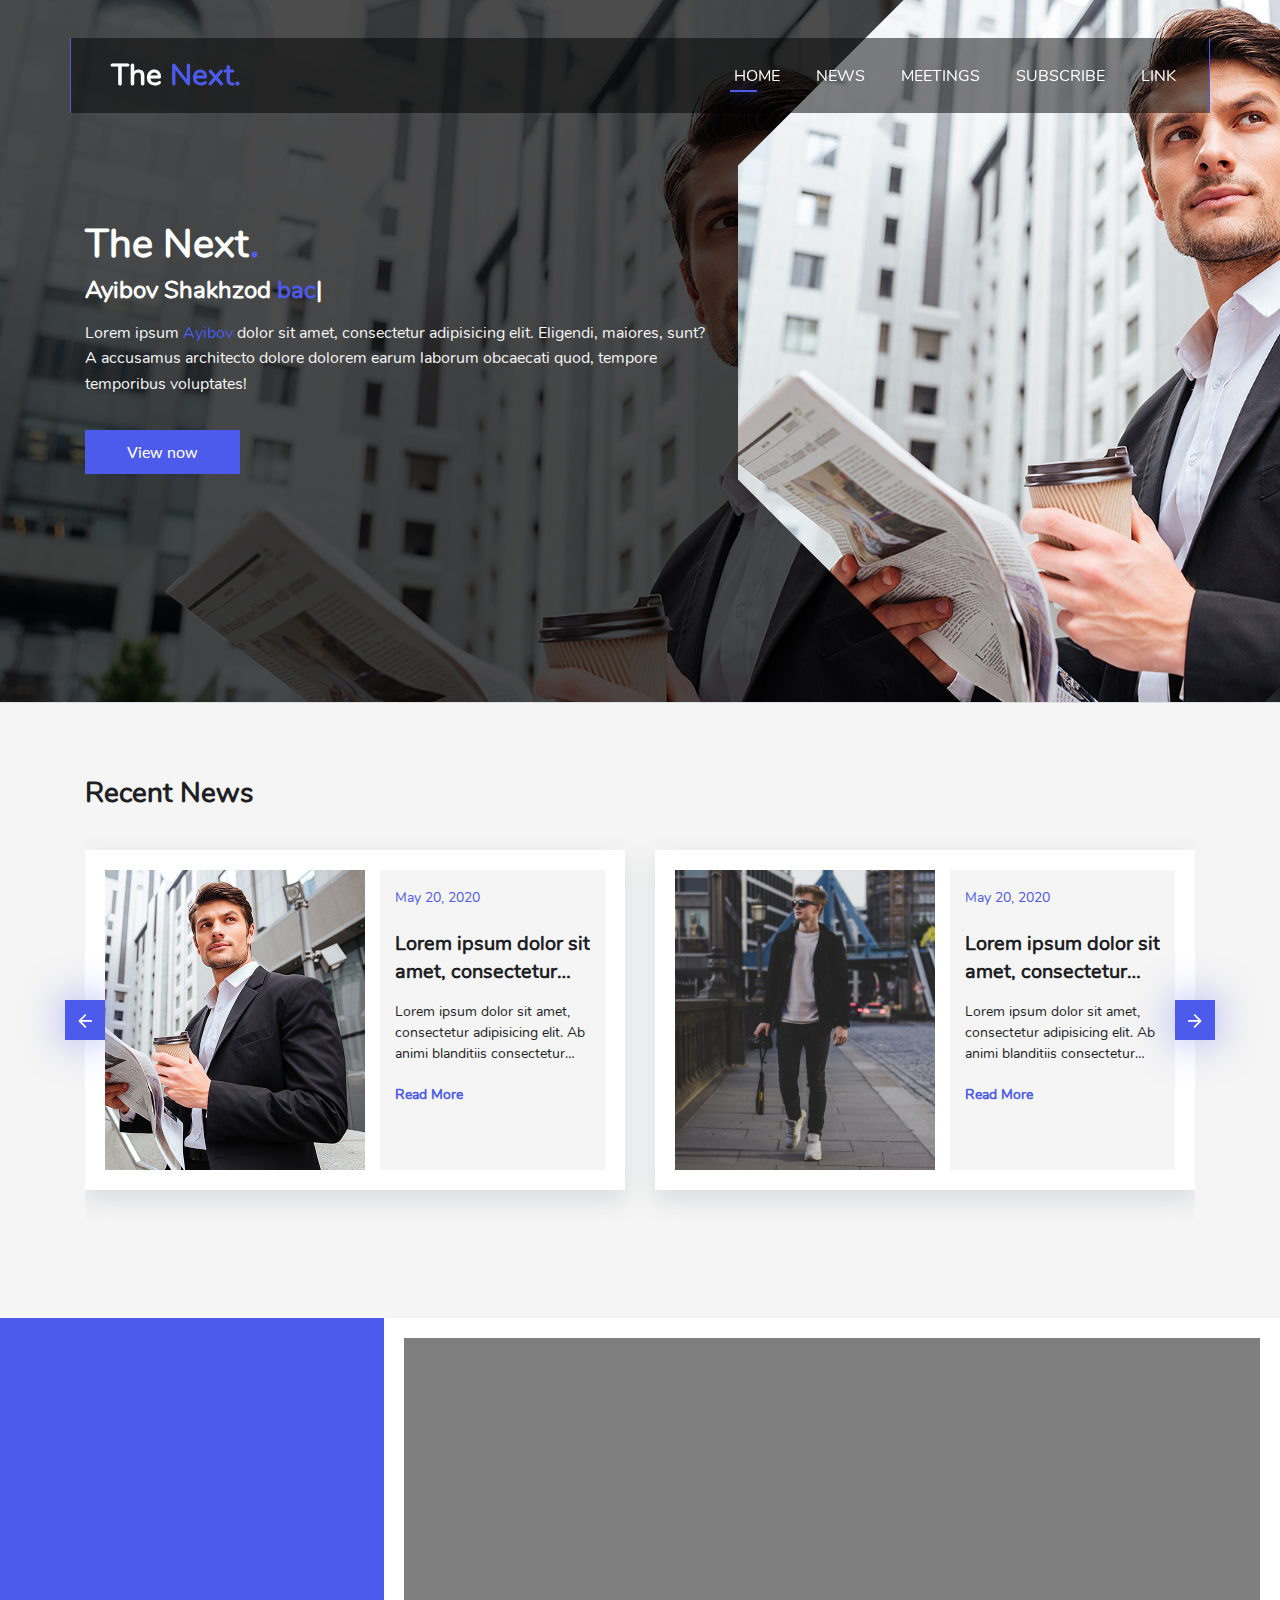
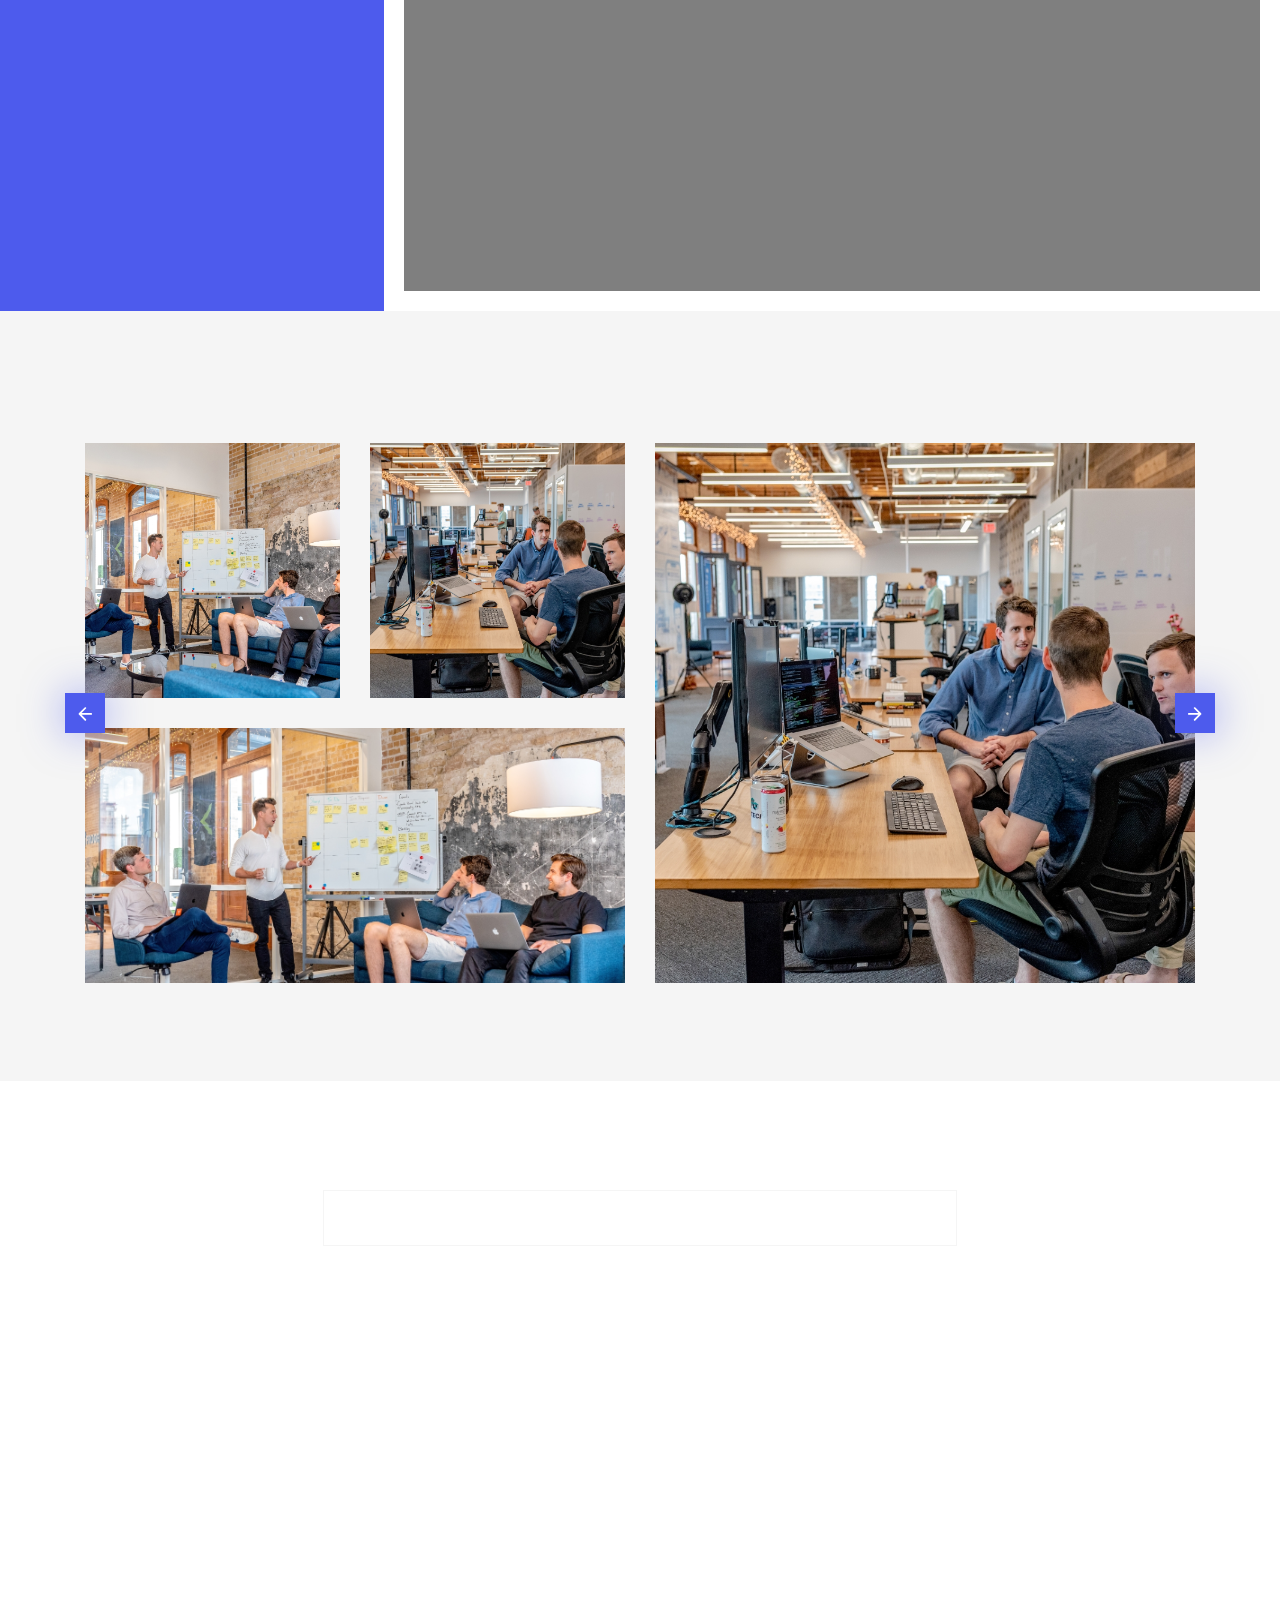
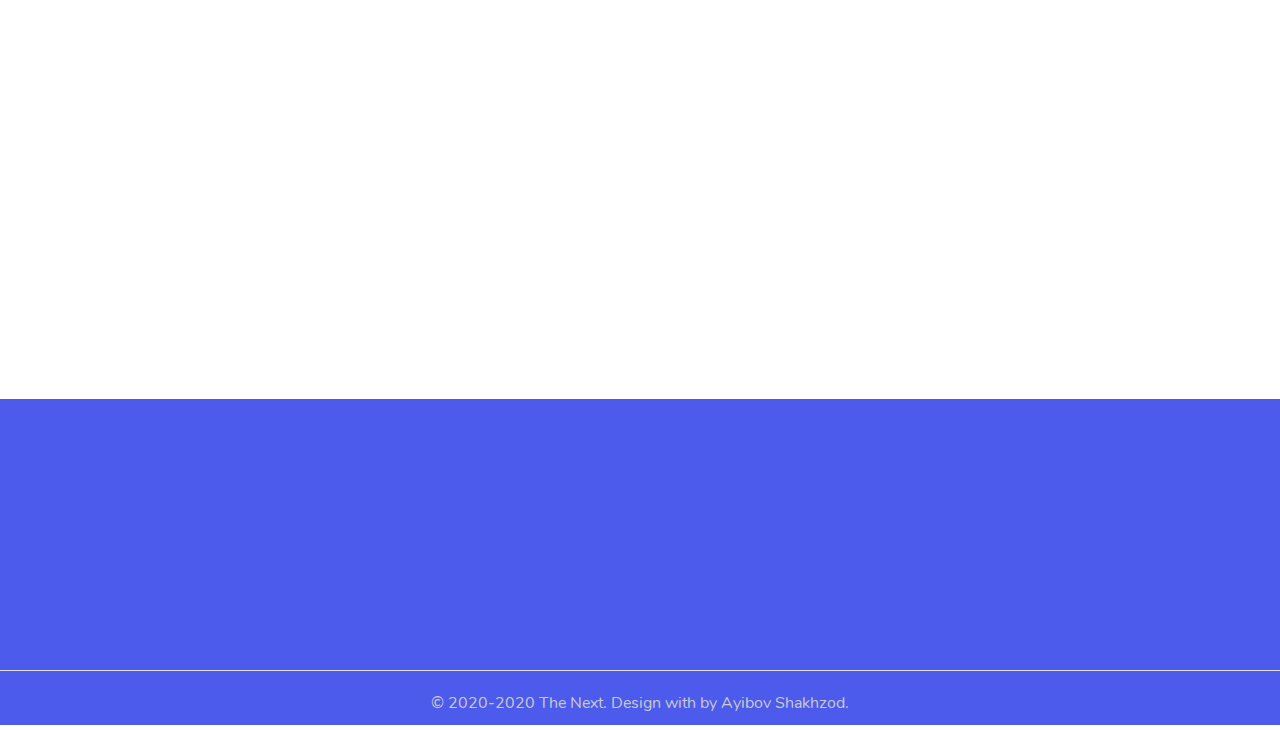
<file: exapmle/index.html>
<!doctype html>
<html lang="en">

<head>
    <meta charset="UTF-8">
    <meta name="viewport"
          content="width=device-width, user-scalable=no, initial-scale=1.0, maximum-scale=1.0, minimum-scale=1.0">
    <meta http-equiv="X-UA-Compatible" content="ie=edge">
    <title>The next</title>
    <link rel="stylesheet" href="css/bootstrap.min.css">
    <link rel="stylesheet" href="css/aos.css">
    <link rel="stylesheet" href="webfonts/lato.css">
    <link rel="stylesheet" href="webfonts/nunito.css">
    <link rel="stylesheet" href="css/owl.carousel.min.css">
    <link rel="stylesheet" href="css/feather.css">
    <link rel="stylesheet" href="css/main/main.css">
</head>

<body data-aos-easing="ease-in-out-sine" data-aos-duration="1000" data-aos-delay="0" style="overflow: visible;">


<!--Header start-->
<header class=" sticky dark-selection position-fixed top-0 w-100" data-aos="fade-down" data-aos-duration="1000" data-aos-delay="500">
    <nav
         class="navbar navbar-expand-lg navbar-light ">
        <div class="container">
            <a class="navbar-brand font-weight-800" title="logo" href="#">The <span class="font-weight-800">Next.</span>
            </a>
            <button class="navbar-toggler btn btn-shak" type="button" data-toggle="collapse" data-target="#navbarSupportedContent"
                    aria-controls="navbarSupportedContent" aria-expanded="false" aria-label="Toggle navigation">
                <i class="feather-menu"></i>
            </button>

            <div class="collapse navbar-collapse" id="navbarSupportedContent">
                <ul class="navbar-nav ml-auto">
                    <li class="nav-item active">
                        <a class="nav-link" href="#">Home</a>
                    </li>
                    <li class="nav-item">
                        <a class="nav-link" href="#">News</a>
                    </li>
                    <li class="nav-item">
                        <a class="nav-link" href="#">Meetings</a>
                    </li>
                    <li class="nav-item">
                        <a class="nav-link" href="#">Subscribe</a>
                    </li>
                    <li class="nav-item">
                        <a class="nav-link" href="#">Link</a>
                    </li>
                </ul>
            </div>
        </div>
    </nav>
</header>
<!--Header end-->
<!--home start-->
<section class="bg-half-170 light-selection home-wrapper border-bottom w-100" id="home">
    <span class="circle" ></span>
    <span class="back"></span>
    <div class="container">
        <div class="row align-items-center">
            <div class="col-lg-7 col-md-12 col-sm-12 ">
                <div class="title-heading  text-white">
                    <h1 class="font-weight-600" data-aos="fade-up" data-aos-duration="1000">The Next<span class="text-blue-2">.</span></h1>
                    <h4 class="mb-3 font-weight-600" data-aos="fade-up" data-aos-duration="1400">Ayibov Shakhzod <span class="element text-blue-2"
                                                                           data-elements=" backend developer, frontend developer, and web design"></span>
                    </h4>
                    <p class="text " data-aos="fade-up" data-aos-duration="1800">Lorem ipsum <span
                            class="text-blue-2 ">Ayibov</span> dolor sit amet, consectetur
                        adipisicing elit. Eligendi, maiores, sunt? A accusamus architecto dolore dolorem earum laborum
                        obcaecati quod, tempore temporibus voluptates!</p>
                    <div class="mt-4 pt-2" data-aos="fade-up" data-aos-duration="1800">
                        <a href="#" class="btn btn-shak background-blue-2    mr-2 mb-2">View now</a>
                    </div>
                </div>

            </div>
        </div>
    </div>
</section>
<!--home end-->
<!--recent-news start-->
<section class="light-selection recent-news news-section  background-light-grey pt-4 pb-5">

    <div class="container news-inner">
        <div class="title">
            <h3 class="font-weight-600 " >Recent News</h3>
        </div>
        <div class="owl-carousel news-items js-news-slider owl-theme">
            <div class="news-item our-item" >
                <div class="news-body    aos-init aos-animate" data-aos="fade-up" data-aos-duration="1400" >
                    <div class="news-img"><img src="images/blog01.jpg" alt=""></div>
                    <div class="news-info">

                        <div class="news-content">
                            <div class="news-date">May 20, 2020</div>
                            <div class="news-name our-name">Lorem ipsum dolor sit amet, consectetur adipisicing
                                elit.
                            </div>
                            <div class="news-text text-general">Lorem ipsum dolor sit amet, consectetur
                                adipisicing elit. Ab animi blanditiis consectetur eum exercitationem facilis ipsa
                                laboriosam tenetur! Explicabo necessitatibus odio veniam voluptatum! Architecto esse
                                incidunt ipsam neque numquam repudiandae!
                            </div>
                            <a class="news-more " href="#">Read More</a>
                        </div>
                    </div>
                </div>
            </div>
            <div class="news-item our-item" >
                <div class="news-body  aos-init aos-animate" data-aos="fade-up" data-aos-duration="1800">
                    <div class="news-img"><img src="images/team-3.jpg" alt=""></div>
                    <div class="news-info">

                        <div class="news-content">
                            <div class="news-date">May 20, 2020</div>
                            <div class="news-name our-name">Lorem ipsum dolor sit amet, consectetur adipisicing
                                elit.
                            </div>
                            <div class="news-text text-general">Lorem ipsum dolor sit amet, consectetur
                                adipisicing elit. Ab animi blanditiis consectetur eum exercitationem facilis ipsa
                                laboriosam tenetur! Explicabo necessitatibus odio veniam voluptatum! Architecto esse
                                incidunt ipsam neque numquam repudiandae!
                            </div>
                            <a class="news-more " href="#">Read More</a>
                        </div>
                    </div>
                </div>
            </div>
            <div class="news-item our-item" >
                <div class="news-body   aos-init aos-animate" data-aos="fade-up" data-aos-duration="1800">
                    <div class="news-img"><img src="images/team-4.jpg" alt=""></div>
                    <div class="news-info">

                        <div class="news-content">
                            <div class="news-date">May 20, 2020</div>
                            <div class="news-name our-name">Lorem ipsum dolor sit amet, consectetur adipisicing
                                elit.
                            </div>
                            <div class="news-text text-general">Lorem ipsum dolor sit amet, consectetur
                                adipisicing elit. Ab animi blanditiis consectetur eum exercitationem facilis ipsa
                                laboriosam tenetur! Explicabo necessitatibus odio veniam voluptatum! Architecto esse
                                incidunt ipsam neque numquam repudiandae!
                            </div>
                            <a class="news-more " href="#">Read More</a>
                        </div>
                    </div>
                </div>
            </div>
        </div>
    </div>
</section>
<!--recent-news end-->
<!--news start-->
<section class="light-selection news ">
    <div class="circle"></div>
    <div class="container">
        <div class="title">
            <h3 class="font-weight-600 text-white" data-aos="fade-up" data-aos-duration="1000">News</h3>
        </div>
        <div class="row">
            <div class="col-12 col-md-6 col-lg-4 col-xl-4 col-sm-6" data-aos="fade-up" data-aos-duration="1400">
                <div class="item cards">
                    <div class="cards-top">
                        <a href="#">
                            <img class="img-fluid" src="images/back.jpg" alt="">
                        </a>
                    </div>
                    <div class="cards-bottom">
                        <div class="name">
                            <a href="#">
                                Lorem ipsum dolor sit amet, consectetur adipisicing elit. Ab aut blanditiis doloribus
                                esse
                                est ex.
                            </a>
                        </div>
                        <p class="text">
                            Lorem ipsum dolor sit amet, consectetur adipisicing elit. Architecto consectetur
                            consequatur, dolor eligendi esse est exercitationem in ipsum minus nihil non quam qui quod
                            reprehenderit soluta suscipit ullam veritatis voluptate?
                        </p>
                        <div class="read-more">
                            <a href="#">
                                Read-more
                            </a>
                        </div>
                    </div>
                </div>

            </div>
            <div class="col-12 col-md-6 col-lg-4 col-xl-4 col-sm-6" data-aos="fade-up" data-aos-duration="1800">
                <div class="item cards">
                    <div class="cards-top">
                        <a href="#">
                            <img class="img-fluid" src="images/news-2.jpg" alt="">
                        </a>
                    </div>
                    <div class="cards-bottom">
                        <div class="name">
                            <a href="#">
                                Lorem ipsum dolor sit amet, consectetur adipisicing elit. Ab aut blanditiis doloribus
                                esse
                                est ex.
                            </a>
                        </div>
                        <p class="text">
                            Lorem ipsum dolor sit amet, consectetur adipisicing elit. Architecto consectetur
                            consequatur, dolor eligendi esse est exercitationem in ipsum minus nihil non quam qui quod
                            reprehenderit soluta suscipit ullam veritatis voluptate?
                        </p>
                        <div class="read-more">
                            <a href="#">
                                Read-more
                            </a>
                        </div>
                    </div>
                </div>

            </div>
            <div class="col-12 col-md-6 col-lg-4 col-xl-4 col-sm-6" data-aos="fade-up" data-aos-duration="1800">
                <div class="item cards">
                    <div class="cards-top">
                        <a href="#">
                            <img class="img-fluid" src="images/news-3.jpg" alt="">
                        </a>
                    </div>
                    <div class="cards-bottom">
                        <div class="name">
                            <a href="#">
                                Lorem ipsum dolor sit amet, consectetur adipisicing elit. Ab aut blanditiis doloribus
                                esse
                                est ex.
                            </a>
                        </div>
                        <p class="text">
                            Lorem ipsum dolor sit amet, consectetur adipisicing elit. Architecto consectetur
                            consequatur, dolor eligendi esse est exercitationem in ipsum minus nihil non quam qui quod
                            reprehenderit soluta suscipit ullam veritatis voluptate?
                        </p>
                        <div class="read-more">
                            <a href="#">
                                Read-more
                            </a>
                        </div>
                    </div>
                </div>

            </div>
        </div>
    </div>
</section>
<!--news end-->
<!--meetings start-->
<section class="light-selection meetings background-light-grey pt-4 pb-5">

    <div class="container ">
        <div class="title">
            <h3 class="font-weight-600 " data-aos="fade-up" data-aos-duration="1000">Meetings</h3>
        </div>
        <div class="owl-carousel  meetings js-meetings-slider owl-theme">
            <div class="our-item meeting">
                <div class="row">
                    <div class="col-12 col-xl-6 col-lg-6 col-md-12 col-sm-12">
                        <div class="row">
                            <div class="col-12 col-xl-6 col-lg-6 col-md-6 col-sm-12 full-img-cards little-meeting  aos-init aos-animate" data-aos="fade-up" data-aos-duration="1400">
                                <a href="#">
                                    <img src="images/meetings-1.jpg" alt="">
                                </a>
                                <div class="info">
                                    <div class="cards-bottom">
                                        <div class="name">
                                            <a href="#">
                                                Lorem ipsum dolor sit amet, consectetur adipisicing elit. Ab aut
                                                blanditiis doloribus
                                                esse
                                                est ex.
                                            </a>
                                        </div>
                                        <p class="text">
                                            Lorem ipsum dolor sit amet, consectetur adipisicing elit. Architecto
                                            consectetur
                                            consequatur, dolor eligendi esse est exercitationem in ipsum minus nihil non
                                            quam qui quod
                                            reprehenderit soluta suscipit ullam veritatis voluptate?
                                        </p>
                                        <div class="read-more">
                                            <a href="#">
                                                Read-more
                                            </a>
                                        </div>
                                    </div>
                                </div>
                            </div>
                            <div class="col-12 col-xl-6 col-lg-6 col-md-6 col-sm-12 full-img-cards little-meeting  aos-init aos-animate" data-aos="fade-up" data-aos-duration="1800">
                                <a href="#">
                                    <img src="images/meetings-2.jpg" alt="">
                                </a>
                                <div class="info">
                                    <div class="cards-bottom">
                                        <div class="name">
                                            <a href="#">
                                                Lorem ipsum dolor sit amet, consectetur adipisicing elit. Ab aut
                                                blanditiis doloribus
                                                esse
                                                est ex.
                                            </a>
                                        </div>
                                        <p class="text">
                                            Lorem ipsum dolor sit amet, consectetur adipisicing elit. Architecto
                                            consectetur
                                            consequatur, dolor eligendi esse est exercitationem in ipsum minus nihil non
                                            quam qui quod
                                            reprehenderit soluta suscipit ullam veritatis voluptate?
                                        </p>
                                        <div class="read-more">
                                            <a href="#">
                                                Read-more
                                            </a>
                                        </div>
                                    </div>
                                </div>
                            </div>
                        </div>
                        <div class="row">
                            <div class="col-12 full-img-cards middle-meeting  aos-init aos-animate" data-aos="fade-up" data-aos-duration="2600">
                                <a href="#">
                                    <img src="images/meetings-1.jpg" alt="">
                                </a>
                                <div class="info">
                                    <div class="cards-bottom">
                                        <div class="name">
                                            <a href="#">
                                                Lorem ipsum dolor sit amet, consectetur adipisicing elit. Ab aut
                                                blanditiis doloribus
                                                esse
                                                est ex.
                                            </a>
                                        </div>
                                        <p class="text">
                                            Lorem ipsum dolor sit amet, consectetur adipisicing elit. Architecto
                                            consectetur
                                            consequatur, dolor eligendi esse est exercitationem in ipsum minus nihil non
                                            quam qui quod
                                            reprehenderit soluta suscipit ullam veritatis voluptate?
                                        </p>
                                        <div class="read-more">
                                            <a href="#">
                                                Read-more
                                            </a>
                                        </div>
                                    </div>
                                </div>
                            </div>
                        </div>
                    </div>
                    <div class="col-12 col-xl-6 col-lg-6 col-md-12 col-sm-12 full-img-cards big-meeting  aos-init aos-animate" data-aos="fade-up" data-aos-duration="1800">
                        <a href="#">
                            <img src="images/meetings-2.jpg" alt="">
                        </a>
                        <div class="info">
                            <div class="cards-bottom">
                                <div class="name">
                                    <a href="#">
                                        Lorem ipsum dolor sit amet, consectetur adipisicing elit. Ab aut blanditiis
                                        doloribus
                                        esse
                                        est ex.
                                    </a>
                                </div>
                                <p class="text">
                                    Lorem ipsum dolor sit amet, consectetur adipisicing elit. Architecto consectetur
                                    consequatur, dolor eligendi esse est exercitationem in ipsum minus nihil non quam
                                    qui quod
                                    reprehenderit soluta suscipit ullam veritatis voluptate?
                                </p>
                                <div class="read-more">
                                    <a href="#">
                                        Read-more
                                    </a>
                                </div>
                            </div>
                        </div>
                    </div>
                </div>
            </div>
            <div class="our-item meeting">
                <div class="row">
                    <div class="col-12 col-xl-6 col-lg-6 col-md-12 col-sm-12">
                        <div class="row">
                            <div class="col-12 col-xl-6 col-lg-6 col-md-6 col-sm-12 full-img-cards little-meeting">
                                <a href="#">
                                    <img src="images/meetings-1.jpg" alt="">
                                </a>
                                <div class="info">
                                    <div class="cards-bottom">
                                        <div class="name">
                                            <a href="#">
                                                Lorem ipsum dolor sit amet, consectetur adipisicing elit. Ab aut
                                                blanditiis doloribus
                                                esse
                                                est ex.
                                            </a>
                                        </div>
                                        <p class="text">
                                            Lorem ipsum dolor sit amet, consectetur adipisicing elit. Architecto
                                            consectetur
                                            consequatur, dolor eligendi esse est exercitationem in ipsum minus nihil non
                                            quam qui quod
                                            reprehenderit soluta suscipit ullam veritatis voluptate?
                                        </p>
                                        <div class="read-more">
                                            <a href="#">
                                                Read-more
                                            </a>
                                        </div>
                                    </div>
                                </div>
                            </div>
                            <div class="col-12 col-xl-6 col-lg-6 col-md-6 col-sm-12 full-img-cards little-meeting">
                                <a href="#">
                                    <img src="images/meetings-2.jpg" alt="">
                                </a>
                                <div class="info">
                                    <div class="cards-bottom">
                                        <div class="name">
                                            <a href="#">
                                                Lorem ipsum dolor sit amet, consectetur adipisicing elit. Ab aut
                                                blanditiis doloribus
                                                esse
                                                est ex.
                                            </a>
                                        </div>
                                        <p class="text">
                                            Lorem ipsum dolor sit amet, consectetur adipisicing elit. Architecto
                                            consectetur
                                            consequatur, dolor eligendi esse est exercitationem in ipsum minus nihil non
                                            quam qui quod
                                            reprehenderit soluta suscipit ullam veritatis voluptate?
                                        </p>
                                        <div class="read-more">
                                            <a href="#">
                                                Read-more
                                            </a>
                                        </div>
                                    </div>
                                </div>
                            </div>
                        </div>
                        <div class="row">
                            <div class="col-12 full-img-cards middle-meeting">
                                <a href="#">
                                    <img src="images/meetings-1.jpg" alt="">
                                </a>
                                <div class="info">
                                    <div class="cards-bottom">
                                        <div class="name">
                                            <a href="#">
                                                Lorem ipsum dolor sit amet, consectetur adipisicing elit. Ab aut
                                                blanditiis doloribus
                                                esse
                                                est ex.
                                            </a>
                                        </div>
                                        <p class="text">
                                            Lorem ipsum dolor sit amet, consectetur adipisicing elit. Architecto
                                            consectetur
                                            consequatur, dolor eligendi esse est exercitationem in ipsum minus nihil non
                                            quam qui quod
                                            reprehenderit soluta suscipit ullam veritatis voluptate?
                                        </p>
                                        <div class="read-more">
                                            <a href="#">
                                                Read-more
                                            </a>
                                        </div>
                                    </div>
                                </div>
                            </div>
                        </div>
                    </div>
                    <div class="col-12 col-xl-6 col-lg-6 col-md-12 col-sm-12 full-img-cards big-meeting">
                        <a href="#">
                            <img src="images/meetings-2.jpg" alt="">
                        </a>
                        <div class="info">
                            <div class="cards-bottom">
                                <div class="name">
                                    <a href="#">
                                        Lorem ipsum dolor sit amet, consectetur adipisicing elit. Ab aut blanditiis
                                        doloribus
                                        esse
                                        est ex.
                                    </a>
                                </div>
                                <p class="text">
                                    Lorem ipsum dolor sit amet, consectetur adipisicing elit. Architecto consectetur
                                    consequatur, dolor eligendi esse est exercitationem in ipsum minus nihil non quam
                                    qui quod
                                    reprehenderit soluta suscipit ullam veritatis voluptate?
                                </p>
                                <div class="read-more">
                                    <a href="#">
                                        Read-more
                                    </a>
                                </div>
                            </div>
                        </div>
                    </div>
                </div>
            </div>

        </div>
    </div>
</section>
<!--meetings end-->
<!--subscribe start-->
<section class="light-selection background-white subscribe">
    <div class="container">
        <div class="title">
            <h3 class="font-weight-600 " data-aos="fade-up" data-aos-duration="1000">Subscribe</h3>
        </div>
        <form class="">

            <div class="input-group">
                <input id="email" type="email" data-aos="fade-up" data-aos-duration="1400" placeholder="ayubjonovshakhzod01@gmail.com"
                       required class="input-group-prepend  ">
                <button type="submit" data-aos="fade-up" data-aos-duration="1500" class="  btn btn-shak background-blue-2 input-group-append">Submit</button>
            </div>
            <p data-aos="fade-up" data-aos-duration="1800">Lorem ipsum dolor sit amet, consectetur adipisicing elit. Asperiores deleniti dolorem doloribus ea
                impedit
                laborum maxime perferendis, recusandae sit ut! Animi consectetur delectus harum labore magni nesciunt
                ratione rerum suscipit.</p>
        </form>

    </div>
</section>
<!--subscribe end-->
<!--links start-->
<section class="links light-selection">
    <div class="container">
        <div class="title">
            <h3 class="font-weight-600 " data-aos="fade-up" data-aos-duration="1000">Useful links</h3>
        </div>
        <div class="row">
            <div class="col-6 col-xl-4 col-md-4 col-sm-4 col-lg-4 " data-aos="fade-up" data-aos-duration="1400">
                <div class="full-img-cards">
                    <a href="#">
                        <img src="images/amazon.svg" class="img-fluid" alt="">
                    </a>
                </div>
            </div>
            <div class="col-6 col-xl-4 col-md-4 col-sm-4 col-lg-4 " data-aos="fade-up" data-aos-duration="1800">
                <div class="full-img-cards">
                    <a href="#">
                        <img src="images/google.svg" class="img-fluid" alt="">
                    </a>
                </div>
            </div>
            <div class="col-6 col-xl-4 col-md-4 col-sm-4 col-lg-4 " data-aos="fade-up" data-aos-duration="1400">
                <div class="full-img-cards">
                    <a href="#">
                        <img src="images/lenovo.svg" class="img-fluid" alt="">
                    </a>
                </div>
            </div>

            <div class="col-6 col-xl-4 col-md-4 col-sm-4 col-lg-4 " data-aos="fade-up" data-aos-duration="1400">
                <div class="full-img-cards">
                    <a href="#">
                        <img src="images/google.svg" class="img-fluid" alt="">
                    </a>
                </div>
            </div>
            <div class="col-6 col-xl-4 col-md-4 col-sm-4 col-lg-4 " data-aos="fade-up" data-aos-duration="1800">
                <div class="full-img-cards">
                    <a href="#">
                        <img src="images/lenovo.svg" class="img-fluid" alt="">
                    </a>
                </div>
            </div>
            <div class="col-6 col-xl-4 col-md-4 col-sm-4 col-lg-4 " data-aos="fade-up" data-aos-duration="1400">
                <div class="full-img-cards">
                    <a href="#">
                        <img src="images/amazon.svg" class="img-fluid" alt="">
                    </a>
                </div>
            </div>
        </div>
    </div>
</section>
<!--links end-->
<!--footer start-->
<footer class="dark-selection footer background-blue-2">
    <div class="container">
        <div class="row">
            <div class="col-12 col-xl-4 col-lg-4 col-md-4 col-sm-8" data-aos="fade-up" data-aos-duration="1000">
                <div class="pr-2">
                    <h1><a href="#">The <span class="">Next.</span></a></h1>
                    <p class="text">Lorem ipsum dolor sit amet, consectetur adipisicing elit. Adipisci aliquam delectus deserunt dicta
                        ducimus incidunt ipsa.</p>
                    <div class="socilals">
                        <h4><a href="#"><i class="feather-instagram"></i></a></h4>
                        <h4><a href="#"><i class="feather-twitter"></i></a></h4>
                            <h4><a href="#"><i class="feather-mail"></i></a></h4>
                    </div>
                </div>
            </div>

            <div class="col-6 col-xl-2 col-lg-2 col-md-3 col-sm-6" data-aos="fade-up" data-aos-duration="1400">
                <div class="list">
                    <h4><a href="#">About</a></h4>
                    <ul>
                        <li><a href="#">lorem</a></li>
                        <li><a href="#">ipsum</a></li>
                        <li><a href="#">lorem</a></li>
                        <li><a href="#">ipsum</a></li>
                    </ul>
                </div>
            </div>
            <div class="col-6 col-xl-2 col-lg-2 col-md-3 col-sm-6" data-aos="fade-up" data-aos-duration="1800">
                <div class="list">
                    <h4><a href="#">News</a></h4>
                    <ul>
                        <li><a href="#">lorem</a></li>
                        <li><a href="#">ipsum</a></li>
                        <li><a href="#">lorem</a></li>
                        <li><a href="#">ipsum</a></li>
                    </ul>
                </div>
            </div>
            <div class="col-6 col-xl-2 col-lg-2 col-md-2 col-sm-6" data-aos="fade-up" data-aos-duration="1400">
                <div class="list">
                    <h4><a href="#">Other</a></h4>
                    <ul>
                        <li><a href="#">lorem</a></li>
                        <li><a href="#">ipsum</a></li>
                        <li><a href="#">lorem</a></li>
                        <li><a href="#">ipsum</a></li>
                    </ul>
                </div>
            </div>
        </div>
    </div>
    <div class="border-top">
        <p>© 2020-2020 The Next. Design with  by Ayibov Shakhzod.</p>
    </div>
</footer>
<!--footer end-->
</body>
<script src="js/jquery-3.4.1.slim.min.js"></script>
<script src="js/bootstrap.min.js"></script>
<script src="js/aos.js"></script>
<script src="js/typed.js"></script>
<script src="js/owl.carousel.min.js"></script>

<script src="js/main.js"></script>

</html>
</file>
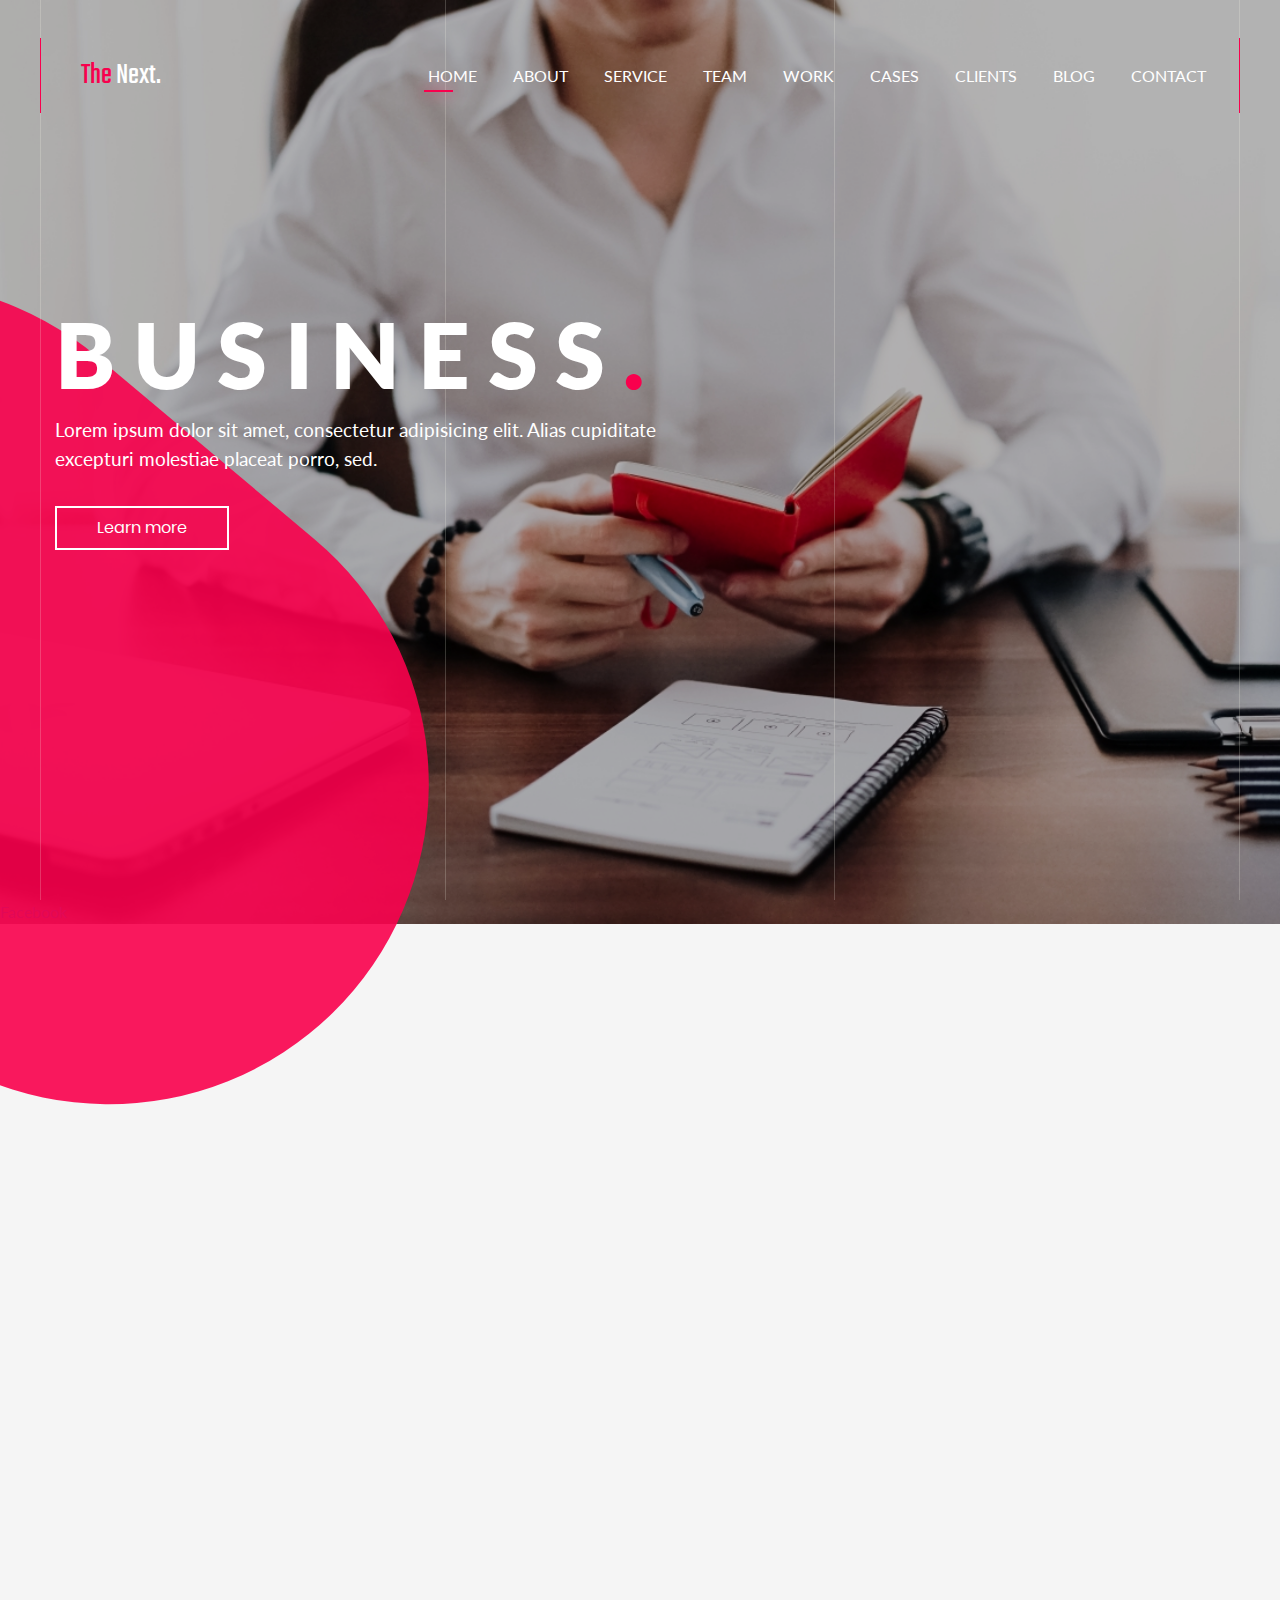
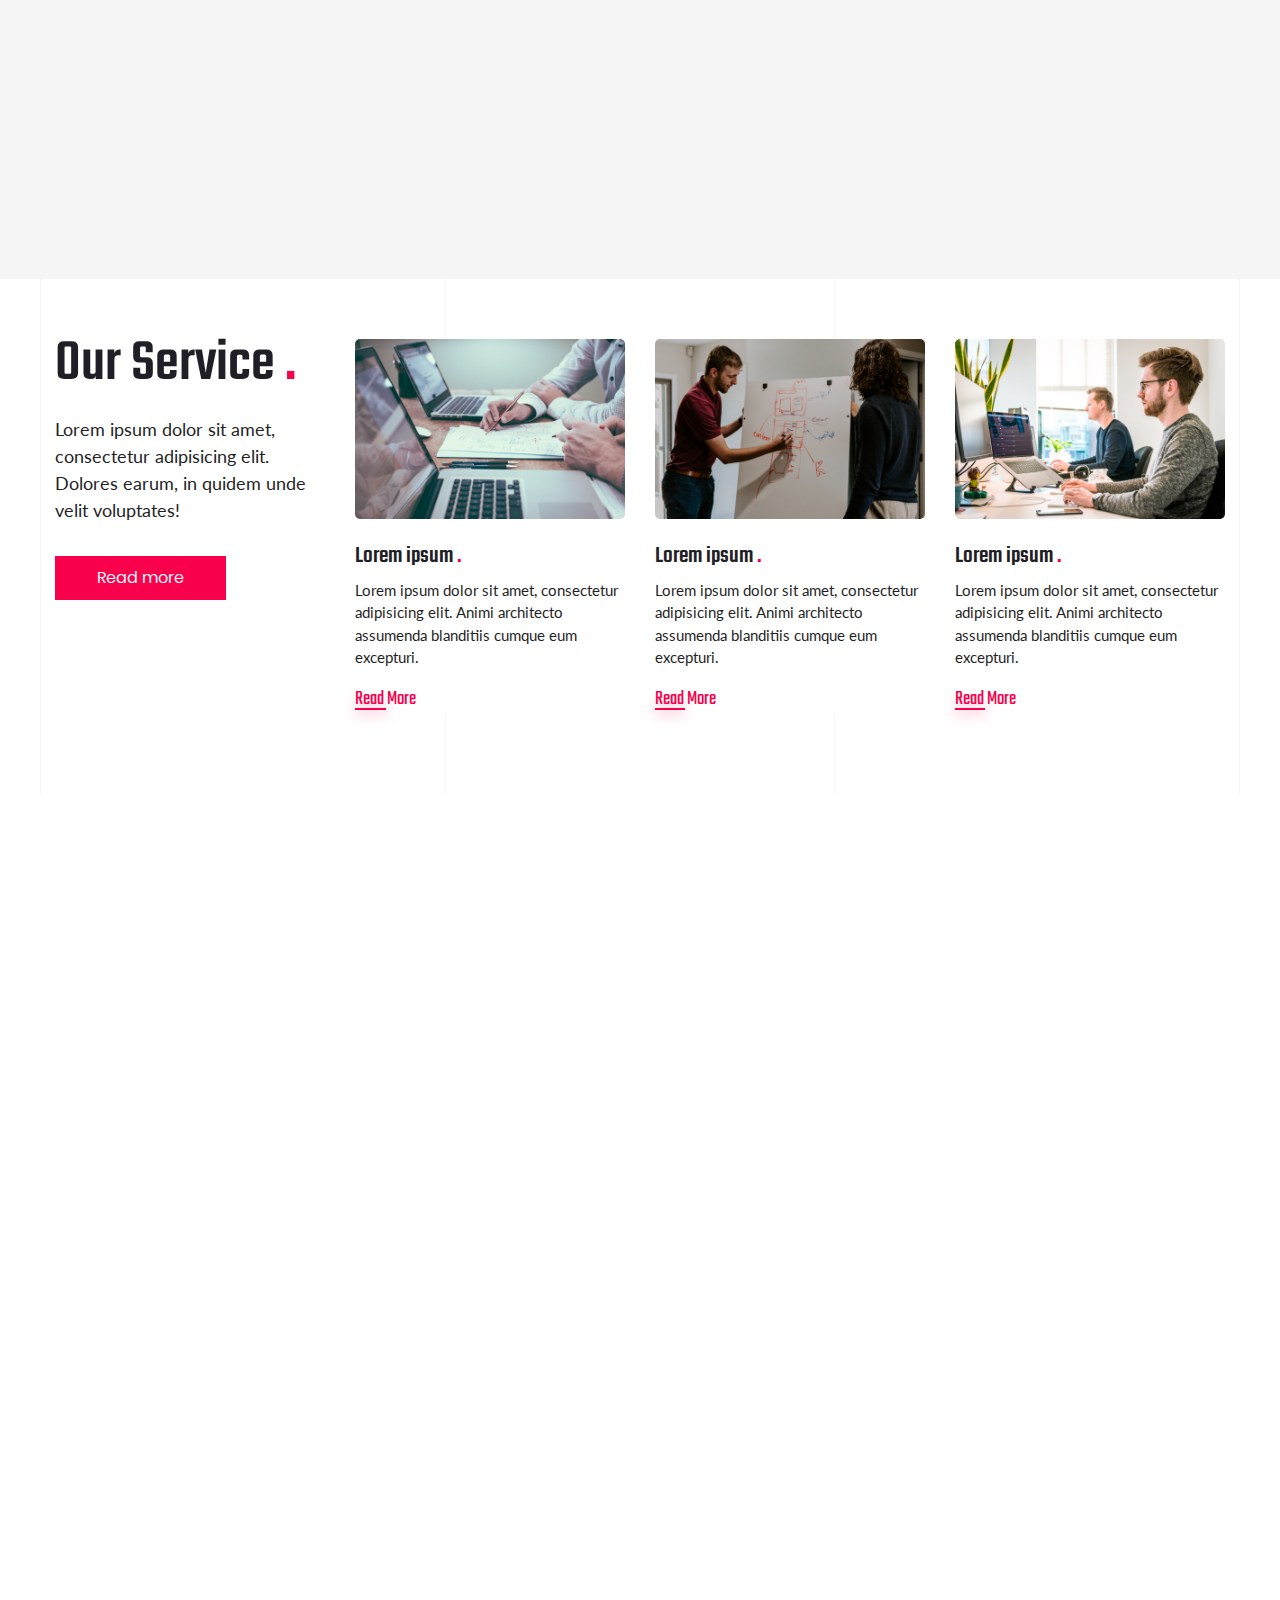
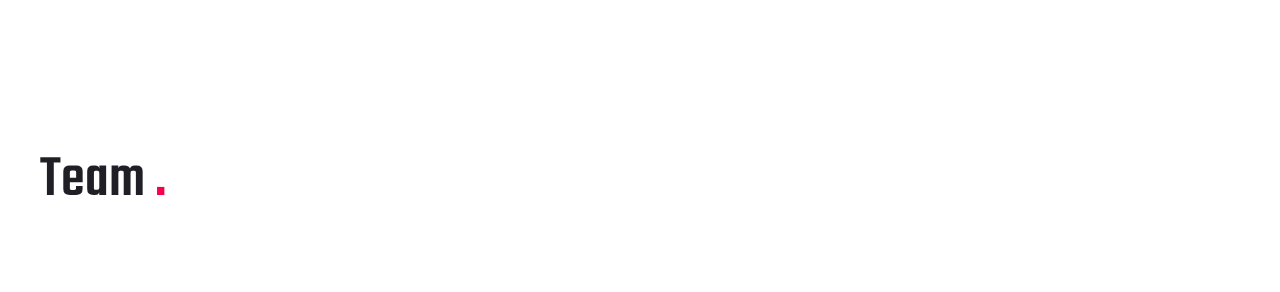
<file: onePage/index.html>
<!doctype html>
<html lang="en">

<head>
    <meta charset="UTF-8">
    <meta name="viewport"
          content="width=device-width, user-scalable=no, initial-scale=1.0, maximum-scale=1.0, minimum-scale=1.0">
    <meta http-equiv="X-UA-Compatible" content="ie=edge">
    <title>The Next.</title>
    <link rel="stylesheet" href="css/bootstrap.min.css">
    <link rel="stylesheet" href="css/all.min.css">
    <link rel="stylesheet" href="css/aos.css">
    <link rel="stylesheet" href="webfonts/lato.css">
    <link rel="stylesheet" href="webfonts/poppins.css">
    <link rel="stylesheet" href="webfonts/teko.css">
    <link rel="stylesheet" href="css/main/main.css">
</head>

<body >


<!--Header start-->
<header class="dark-selection barba-container">
    <nav data-aos="fade-down" data-aos-duration="1000" data-aos-delay="500" class="navbar navbar-expand-lg navbar-light position-absolute top-0 w-100">
        <div class="container">
            <a class="navbar-brand" title="logo" href="#">The <span class="">Next.</span> </a>
            <button class="navbar-toggler" type="button" data-toggle="collapse" data-target="#navbarSupportedContent"
                    aria-controls="navbarSupportedContent" aria-expanded="false" aria-label="Toggle navigation">
                <span class="navbar-toggler-icon"></span>
            </button>

            <div class="collapse navbar-collapse" id="navbarSupportedContent">
                <ul class="navbar-nav ml-auto">
                    <li class="nav-item active">
                        <a class="nav-link" href="#">Home</a>
                    </li>
                    <li class="nav-item">
                        <a class="nav-link" href="#">About</a>
                    </li>
                    <li class="nav-item">
                        <a class="nav-link" href="#">Service</a>
                    </li>
                    <li class="nav-item">
                        <a class="nav-link" href="#">Team</a>
                    </li>
                    <li class="nav-item">
                        <a class="nav-link" href="#">Work</a>
                    </li>
                    <li class="nav-item">
                        <a class="nav-link" href="#">Cases</a>
                    </li>
                    <li class="nav-item">
                        <a class="nav-link" href="#">Clients</a>
                    </li>
                    <li class="nav-item">
                        <a class="nav-link" href="#">Blog</a>
                    </li>
                    <li class="nav-item">
                        <a class="nav-link" href="#">Contact</a>
                    </li>
                </ul>
            </div>
        </div>
    </nav>
</header>
<!--Header end-->
<!--Home start-->
<section class="home-banner dark-selection">
    <div class="container">
        <div class="v-lines">
            <div class="v-lines__inner"></div>
        </div>
        <div class="row align-items-center">
            <div class="col-7">
                <h1 class="font-weight-900 font-lato text-uppercase text-white " data-aos-duration="1000" data-aos-delay="1000" data-aos="fade-up"
                >Business<span
                        class="text-red font-weight-900">.</span></h1>
                <p class="font-weight-400 font-lato text-white " data-aos="fade-up" data-aos-duration="1400" data-aos-delay="1000"  >Lorem ipsum dolor sit amet, consectetur
                    adipisicing
                    elit. Alias cupiditate excepturi molestiae
                    placeat porro, sed.</p>
                <a href="#" class="btn   btn-white-outline mt-3 mb-5 min-width-120px  " data-aos-duration="1800" data-aos="fade-up" data-aos-delay="1000" >Learn more</a>
            </div>
        </div>
    </div>
    <ul class="social">
        <li><a href="#">Facebook</a></li>
    </ul>   
</section>
<!--Home end-->
<!--About start-->
<section class="about light-selection">
    <div class="container">
        <div class="row align-items-center justify-content-center">
            <div class="col-6 " data-aos-duration="1000"  data-aos="fade-down" >
                <div class="img-content">
                    <img src="images/about.jpg" class="" alt="">
                </div>
            </div>
            <div class="col-6 align-items-center justify-content-center">
                <h2 class="title" data-aos-duration="1000"  data-aos="fade-up">About <span class="text-red">.</span></h2>
                <p class="text" data-aos-duration="1400"  data-aos="fade-up">
                    Lorem ipsum dolor sit amet, consectetur adipisicing elit. Dolores facere necessitatibus
                    sint soluta
                    vitae! Animi asperiores consectetur culpa deleniti dolorem dolorum ducimus facere illum
                    impedit
                    iusto laudantium minima molestiae molestias natus nesciunt optio pariatur perspiciatis
                    praesentium
                    quia ratione repellendus, saepe, sint sit unde vero voluptates voluptatum. Alias
                    aspernatur, autem
                    cum, delectus dolorem ducimus exercitationem facere magni natus non perferendis quaerat
                    quas quasi
                    quia rerum similique, sunt vitae voluptate! Culpa maxime officia temporibus. Aliquid
                    distinctio
                    dolorem doloribus facilis fugit itaque maxime repellat. Ad aspernatur atque corporis
                    debitis dolores
                    dolorum eaque, harum hic ipsam nihil nobis omnis, placeat quas quasi, quibusdam
                    voluptates.
                </p>
                <a href="#" class="btn  btn-black mt-3 mb-5 min-width-120px " data-aos-duration="1800" data-aos="fade-up">Read more</a>
            </div>
        </div>
    </div>
</section>
<!--About end-->
<!--Service start-->
<section class="service light-selection">

    <div class="container">
        <div class="v-lines">
            <div class="v-lines__inner"></div>
        </div>
        <div class="row">
            <div class="col-3">
                <h2 class="title">Our Service <span class="text-red">.</span></h2>
                <p class="text">Lorem ipsum dolor sit amet, consectetur adipisicing elit. Dolores earum, in
                    quidem unde velit voluptates!</p>
                <a href="services.html" class="btn  btn-red mt-3 mb-5 min-width-120px ">Read more</a>
            </div>
            <div class="col-9">
                <div class="row">
                    <div class="col-4">
                        <div class="cards">
                            <div class="cards-top">
                                <div class="img">
                                    <img src="images/service-1.jpg" alt="service-1">
                                </div>
                            </div>
                            <h4 class="cards-title">
                                <a href="#"> Lorem ipsum <span class="text-red">.</span></a>
                            </h4>
                            <p class="cards-text">Lorem ipsum dolor sit amet, consectetur adipisicing elit. Animi
                                architecto
                                assumenda blanditiis cumque eum excepturi.</p>
                            <a href="#" class="read-more">
                                Read More
                            </a>
                        </div>
                    </div>
                    <div class="col-4">
                        <div class="cards">
                            <div class="cards-top">
                                <div class="img">
                                    <img src="images/service-2.jpg" alt="service-1">
                                </div>
                            </div>
                            <h4 class="cards-title">
                                <a href="#"> Lorem ipsum <span class="text-red">.</span></a>
                            </h4>
                            <p class="cards-text">Lorem ipsum dolor sit amet, consectetur adipisicing elit. Animi
                                architecto
                                assumenda blanditiis cumque eum excepturi.</p>
                            <a href="#" class="read-more">
                                Read More
                            </a>
                        </div>
                    </div>
                    <div class="col-4">
                        <div class="cards">
                            <div class="cards-top">
                                <div class="img">
                                    <img src="images/service-3.jpg" alt="service-1">
                                </div>
                            </div>
                            <h4 class="cards-title">
                                <a href="#"> Lorem ipsum <span class="text-red">.</span></a>
                            </h4>
                            <p class="cards-text">Lorem ipsum dolor sit amet, consectetur adipisicing elit. Animi
                                architecto
                                assumenda blanditiis cumque eum excepturi.</p>
                            <a href="#" class="read-more">
                                Read More
                            </a>
                        </div>
                    </div>
                </div>
            </div>
        </div>

    </div>
</section>
<!--Service end-->
<!--Team start-->
<section class="team light-selection" data-aos-duration="1000" data-aos="fade-up">

    <div class="container">
        <div class="row al ">
            <h2 class="title  text-black">Team <span class="text-red">.</span></h2>
            <a href="#" class="btn  btn-black ml-auto min-width-120px " >Read more</a>
        </div>
        <div class="row align-items-center justify-content-center">
            <div class="col-3 mt-4" data-aos-duration="1000" data-aos="fade-up">
                <div class="cards">
                    <div class="img">
                        <img src="images/team-1.jpg" alt="">
                    </div>
                   
                    <div class="cards-bottom">
                        <a href="#">
                            <div class="name">
                                <h4>David John <span class="text-red">.</span></h4>
                                <div class="job">Front-end</div>
                            </div>
                        </a>
                    </div>
                </div>
            </div>
            <div class="col-3 mt-5" data-aos-duration="1400" data-aos="fade-up">
                <div class="cards">
                    <div class="img">
                        <img src="images/team-2.jpg" alt="">
                    </div>
                    
                    <div class="cards-bottom">
                        <a href="#">
                            <div class="name">
                                <h4>Walkerson Hardin <span class="text-red">.</span></h4>
                                <div class="job">Web developer</div>
                            </div>
                        </a>
                    </div>
                </div>
            </div>
            <div class="col-3" data-aos-duration="1400" data-aos="fade-up">
                <div class="cards">
                    <div class="img">
                        <img src="images/team-3.jpg" alt="">
                    </div>
                  
                    <div class="cards-bottom">
                        <a href="#">
                            <div class="name">
                                <h4>David John <span class="text-red">.</span></h4>
                                <div class="job">Graphic Designer</div>
                            </div>
                        </a>
                    </div>
                </div>
            </div>
            <div class="col-3 mt-5" data-aos-duration="00" data-aos="fade-up">
                <div class="cards">
                    <div class="img">
                        <img src="images/team-4.jpg" alt="">
                    </div>
                    
                    <div class="cards-bottom">
                       <a href="#">
                        <div class="name">
                            <h4>Walkerson Hardin <span class="text-red">.</span></h4>
                            <div class="job">Mobile developer</div>
                        </div>
                       </a>
                    </div>
                </div>
            </div>
        </div>
    </div>
</section>
<!--Team end-->
<!--Work end-->
<section class="">
    <div class="container">
        <div class="row">
            <h2 class="title  text-black">Team <span class="text-red">.</span></h2>
        </div>
    </div>
</section>
</body>
<script src="js/jquery-3.4.1.slim.min.js"></script>
<script src="js/bootstrap.min.js"></script>
<script src="js/aos.js"></script>
<script type="text/javascript" src="https://cdnjs.cloudflare.com/ajax/libs/gsap/3.2.6/gsap.min.js"></script>
<script src="js/main.js"></script>

</html>
</file>
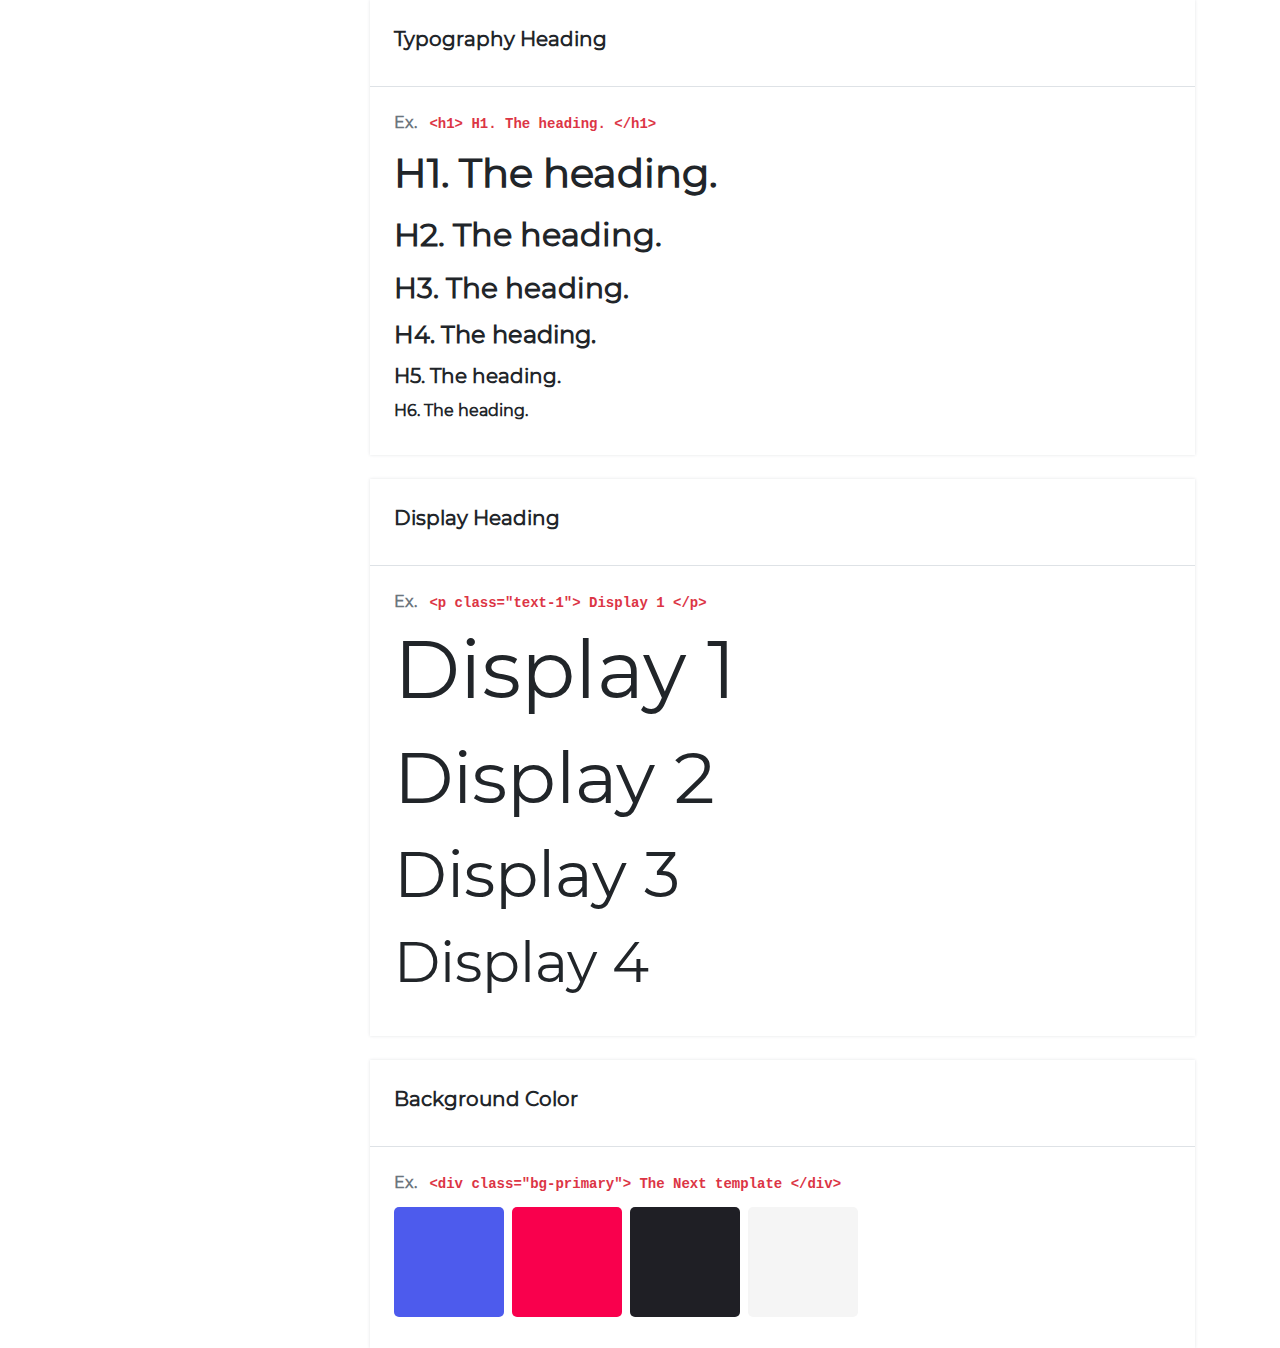
<file: exapmle/Components.html>
<!DOCTYPE html>
<html lang="en">
<head>
    <meta charset="UTF-8">
    <title>Components</title>
    <meta name="viewport"
          content="width=device-width, user-scalable=no, initial-scale=1.0, maximum-scale=1.0, minimum-scale=1.0">
    <meta http-equiv="X-UA-Compatible" content="ie=edge">
    <link rel="stylesheet" href="css/bootstrap.min.css">
    <link rel="stylesheet" href="fonts/montserrat.css">
    <link rel="stylesheet" href="style/default-color.css">
    <link rel="stylesheet" href="style/style.css">

</head>
<body>
<div class="container">
    <div class="row">
        <div class="col-3"></div>
        <div class="col-9">
            <div class="row row-cols-1">
                <div class="col">
                 <div class="component shadow">
                     <div class="border-bottom">
                         <h5 class="title p-4">Typography Heading</h5>
                     </div>
                    <div class="p-4">
                        <h6 class="text-muted">
                            Ex.
                            <code class="text-danger"> &nbsp;&lt;h1&gt; H1. The heading.&nbsp;&lt;/h1&gt;</code>
                        </h6>
                        <h1>H1. The heading.</h1>
                        <h2>H2. The heading.</h2>
                        <h3>H3. The heading.</h3>
                        <h4>H4. The heading.</h4>
                        <h5>H5. The heading.</h5>
                        <h6>H6. The heading.</h6>
                    </div>
                 </div>
                </div>
                <div class="col mt-4">
                 <div class="component shadow">
                     <div class="border-bottom">
                         <h5 class="title p-4">Display Heading</h5>
                     </div>
                    <div class="p-4">
                        <h6 class="text-muted">
                            Ex.
                            <code class="text-danger"> &nbsp;&lt;p class="text-1"&gt; Display 1&nbsp;&lt;/p&gt;</code>
                        </h6>
                        <p class="display-1">Display 1</p>
                        <p class="display-2">Display 2</p>
                        <p class="display-3">Display 3</p>
                        <p class="display-4">Display 4</p>
                    </div>
                 </div>
                </div>
                <div class="col mt-4">
                 <div class="component shadow">
                     <div class="border-bottom">
                         <h5 class="title p-4">Background Color</h5>
                     </div>
                    <div class="p-4">
                        <h6 class="text-muted">
                            Ex.
                            <code class="text-danger"> &nbsp;&lt;div class="bg-primary"&gt; The Next template&nbsp;&lt;/div&gt;</code>
                        </h6>
                      <div class="avatar avatar-medium rounded d-inline-block mt-1 mr-1 bg-primary"></div>
                      <div class="avatar avatar-medium rounded d-inline-block mt-1 mr-1 bg-danger"></div>
                      <div class="avatar avatar-medium rounded d-inline-block mt-1 mr-1 bg-dark"></div>
                      <div class="avatar avatar-medium rounded d-inline-block mt-1 mr-1 bg-light"></div>
                    </div>
                 </div>
                </div>
            </div>
        </div>
    </div>
</div>


<script src="js/jquery-3.4.1.min.js"></script>
<script src="js/bootstrap.min.js"></script>
</body>
</html>
</file>
<file: exapmle/webfonts/lato.css>
@font-face {
    font-family: 'Lato';
    src: local('Lato Hairline'), local('Lato-Hairline'), url('latohairline.woff2') format('woff2'), url('latohairline.woff') format('woff'), url('latohairline.ttf') format('truetype');
    font-weight: 100;
    font-style: normal;
}
@font-face {
    font-family: 'Lato';
    src: local('Lato Hairline Italic'), local('Lato-HairlineItalic'), url('latohairlineitalic.woff2') format('woff2'), url('latohairlineitalic.woff') format('woff'), url('latohairlineitalic.ttf') format('truetype');
    font-weight: 100;
    font-style: italic;
}
@font-face {
    font-family: 'Lato';
    src: local('Lato Thin'), local('Lato-Thin'), url('latothin.woff2') format('woff2'), url('latothin.woff') format('woff'), url('latothin.ttf') format('truetype');
    font-weight: 200;
    font-style: normal;
}
@font-face {
    font-family: 'Lato';
    src: local('Lato Thin Italic'), local('Lato-ThinItalic'), url('latothinitalic.woff2') format('woff2'), url('latothinitalic.woff') format('woff'), url('latothinitalic.ttf') format('truetype');
    font-weight: 200;
    font-style: italic;
}
@font-face {
    font-family: 'Lato';
    src: local('Lato Light'), local('Lato-Light'), url('latolight.woff2') format('woff2'), url('latolight.woff') format('woff'), url('latolight.ttf') format('truetype');
    font-weight: 300;
    font-style: normal;
}
@font-face {
    font-family: 'Lato';
    src: local('Lato Light Italic'), local('Lato-LightItalic'), url('latolightitalic.woff2') format('woff2'), url('latolightitalic.woff') format('woff'), url('latolightitalic.ttf') format('truetype');
    font-weight: 300;
    font-style: italic;
}
@font-face {
    font-family: 'Lato';
    src: local('Lato Regular'), local('Lato-Regular'), url('latoregular.woff2') format('woff2'), url('latoregular.woff') format('woff'), url('latoregular.ttf') format('truetype');
    font-weight: 400;
    font-style: normal;
}
@font-face {
    font-family: 'Lato';
    src: local('Lato Italic'), local('Lato-Italic'), url('latoitalic.woff2') format('woff2'), url('latoitalic.woff') format('woff'), url('latoitalic.ttf') format('truetype');
    font-weight: 400;
    font-style: italic;
}
@font-face {
    font-family: 'Lato';
    src: local('Lato Medium'), local('Lato-Medium'), url('latomedium.woff2') format('woff2'), url('latomedium.woff') format('woff'), url('latomedium.ttf') format('truetype');
    font-weight: 500;
    font-style: normal;
}
@font-face {
    font-family: 'Lato';
    src: local('Lato Medium Italic'), local('Lato-MediumItalic'), url('latomediumitalic.woff2') format('woff2'), url('latomediumitalic.woff') format('woff'), url('latomediumitalic.ttf') format('truetype');
    font-weight: 500;
    font-style: italic;
}
@font-face {
    font-family: 'Lato';
    src: local('Lato Semibold'), local('Lato-Semibold'), url('latosemibold.woff2') format('woff2'), url('latosemibold.woff') format('woff'), url('latosemibold.ttf') format('truetype');
    font-weight: 600;
    font-style: normal;
}
@font-face {
    font-family: 'Lato';
    src: local('Lato Semibold Italic'), local('Lato-SemiboldItalic'), url('latosemibolditalic.woff2') format('woff2'), url('latosemibolditalic.woff') format('woff'), url('latosemibolditalic.ttf') format('truetype');
    font-weight: 600;
    font-style: italic;
}
@font-face {
    font-family: 'Lato';
    src: local('Lato Bold'), local('Lato-Bold'), url('latobold.woff2') format('woff2'), url('latobold.woff') format('woff'), url('latobold.ttf') format('truetype');
    font-weight: 700;
    font-style: normal;
}
@font-face {
    font-family: 'Lato';
    src: local('Lato Bold Italic'), local('Lato-BoldItalic'), url('latobolditalic.woff2') format('woff2'), url('latobolditalic.woff') format('woff'), url('latobolditalic.ttf') format('truetype');
    font-weight: 700;
    font-style: italic;
}
@font-face {
    font-family: 'Lato';
    src: local('Lato Heavy'), local('Lato-Heavy'), url('latoheavy.woff2') format('woff2'), url('latoheavy.woff') format('woff'), url('latoheavy.ttf') format('truetype');
    font-weight: 800;
    font-style: normal;
}
@font-face {
    font-family: 'Lato';
    src: local('Lato Heavy Italic'), local('Lato-HeavyItalic'), url('latoheavyitalic.woff2') format('woff2'), url('latoheavyitalic.woff') format('woff'), url('latoheavyitalic.ttf') format('truetype');
    font-weight: 800;
    font-style: italic;
}
@font-face {
    font-family: 'Lato';
    src: local('Lato Black'), local('Lato-Black'), url('latoblack.woff2') format('woff2'), url('latoblack.woff') format('woff'), url('latoblack.ttf') format('truetype');
    font-weight: 900;
    font-style: normal;
}
@font-face {
    font-family: 'Lato';
    src: local('Lato Black Italic'), local('Lato-BlackItalic'), url('latoblackitalic.woff2') format('woff2'), url('latoblackitalic.woff') format('woff'), url('latoblackitalic.ttf') format('truetype');
    font-weight: 900;
    font-style: italic;
}
</file>
<file: exapmle/webfonts/nunito.css>
/* #### Generated By: http://www.cufonfonts.com #### */

@font-face {
font-family: 'Nunito Regular';
font-style: normal;
font-weight: normal;
src: local('Nunito Regular'), url('Nunito-Regular.woff') format('woff');
}


@font-face {
font-family: 'Nunito Italic';
font-style: normal;
font-weight: normal;
src: local('Nunito Italic'), url('Nunito-Italic.woff') format('woff');
}


@font-face {
font-family: 'Nunito ExtraLight';
font-style: normal;
font-weight: normal;
src: local('Nunito ExtraLight'), url('Nunito-ExtraLight.woff') format('woff');
}


@font-face {
font-family: 'Nunito ExtraLight Italic';
font-style: normal;
font-weight: normal;
src: local('Nunito ExtraLight Italic'), url('Nunito-ExtraLightItalic.woff') format('woff');
}


@font-face {
font-family: 'Nunito Light';
font-style: normal;
font-weight: normal;
src: local('Nunito Light'), url('Nunito-Light.woff') format('woff');
}


@font-face {
font-family: 'Nunito Light Italic';
font-style: normal;
font-weight: normal;
src: local('Nunito Light Italic'), url('Nunito-LightItalic.woff') format('woff');
}


@font-face {
font-family: 'Nunito SemiBold';
font-style: normal;
font-weight: normal;
src: local('Nunito SemiBold'), url('Nunito-SemiBold.woff') format('woff');
}


@font-face {
font-family: 'Nunito SemiBold Italic';
font-style: normal;
font-weight: normal;
src: local('Nunito SemiBold Italic'), url('Nunito-SemiBoldItalic.woff') format('woff');
}


@font-face {
font-family: 'Nunito Bold';
font-style: normal;
font-weight: normal;
src: local('Nunito Bold'), url('Nunito-Bold.woff') format('woff');
}


@font-face {
font-family: 'Nunito Bold Italic';
font-style: normal;
font-weight: normal;
src: local('Nunito Bold Italic'), url('Nunito-BoldItalic.woff') format('woff');
}


@font-face {
font-family: 'Nunito ExtraBold';
font-style: normal;
font-weight: normal;
src: local('Nunito ExtraBold'), url('Nunito-ExtraBold.woff') format('woff');
}


@font-face {
font-family: 'Nunito ExtraBold Italic';
font-style: normal;
font-weight: normal;
src: local('Nunito ExtraBold Italic'), url('Nunito-ExtraBoldItalic.woff') format('woff');
}


@font-face {
font-family: 'Nunito Black';
font-style: normal;
font-weight: normal;
src: local('Nunito Black'), url('Nunito-Black.woff') format('woff');
}


@font-face {
font-family: 'Nunito Black Italic';
font-style: normal;
font-weight: normal;
src: local('Nunito Black Italic'), url('Nunito-BlackItalic.woff') format('woff');
}
</file>
<file: exapmle/css/feather.css>
@font-face {
	font-family: 'Feather';
	src:
	url('../webfonts/Feather.ttf?sdxovp') format('truetype'),
	url('../webfonts/Feather.woff?sdxovp') format('woff'),
	url('../webfonts/Feather.svg?sdxovp#Feather') format('svg');
	font-weight: normal;
	font-style: normal;
}
[class^="feather-"], [class*=" feather-"] {
	font-family: 'feather' !important;
	speak: none;
	font-style: normal;
	font-weight: normal;
	font-variant: normal;
	text-transform: none;
	line-height: 1;
	-webkit-font-smoothing: antialiased;
	-moz-osx-font-smoothing: grayscale;
}

.feather-activity:before {
	content: "\e900";
}
.feather-airplay:before {
	content: "\e901";
}
.feather-alert-circle:before {
	content: "\e902";
}
.feather-alert-octagon:before {
	content: "\e903";
}
.feather-alert-triangle:before {
	content: "\e904";
}
.feather-align-center:before {
	content: "\e905";
}
.feather-align-justify:before {
	content: "\e906";
}
.feather-align-left:before {
	content: "\e907";
}
.feather-align-right:before {
	content: "\e908";
}
.feather-anchor:before {
	content: "\e909";
}
.feather-aperture:before {
	content: "\e90a";
}
.feather-archive:before {
	content: "\e90b";
}
.feather-arrow-down:before {
	content: "\e90c";
}
.feather-arrow-down-circle:before {
	content: "\e90d";
}
.feather-arrow-down-left:before {
	content: "\e90e";
}
.feather-arrow-down-right:before {
	content: "\e90f";
}
.feather-arrow-left:before {
	content: "\e910";
}
.feather-arrow-left-circle:before {
	content: "\e911";
}
.feather-arrow-right:before {
	content: "\e912";
}
.feather-arrow-right-circle:before {
	content: "\e913";
}
.feather-arrow-up:before {
	content: "\e914";
}
.feather-arrow-up-circle:before {
	content: "\e915";
}
.feather-arrow-up-left:before {
	content: "\e916";
}
.feather-arrow-up-right:before {
	content: "\e917";
}
.feather-at-sign:before {
	content: "\e918";
}
.feather-award:before {
	content: "\e919";
}
.feather-bar-chart:before {
	content: "\e91a";
}
.feather-bar-chart-2:before {
	content: "\e91b";
}
.feather-battery:before {
	content: "\e91c";
}
.feather-battery-charging:before {
	content: "\e91d";
}
.feather-bell:before {
	content: "\e91e";
}
.feather-bell-off:before {
	content: "\e91f";
}
.feather-bluetooth:before {
	content: "\e920";
}
.feather-bold:before {
	content: "\e921";
}
.feather-book:before {
	content: "\e922";
}
.feather-book-open:before {
	content: "\e923";
}
.feather-bookmark:before {
	content: "\e924";
}
.feather-box:before {
	content: "\e925";
}
.feather-briefcase:before {
	content: "\e926";
}
.feather-calendar:before {
	content: "\e927";
}
.feather-camera:before {
	content: "\e928";
}
.feather-camera-off:before {
	content: "\e929";
}
.feather-cast:before {
	content: "\e92a";
}
.feather-check:before {
	content: "\e92b";
}
.feather-check-circle:before {
	content: "\e92c";
}
.feather-check-square:before {
	content: "\e92d";
}
.feather-chevron-down:before {
	content: "\e92e";
}
.feather-chevron-left:before {
	content: "\e92f";
}
.feather-chevron-right:before {
	content: "\e930";
}
.feather-chevron-up:before {
	content: "\e931";
}
.feather-chevrons-down:before {
	content: "\e932";
}
.feather-chevrons-left:before {
	content: "\e933";
}
.feather-chevrons-right:before {
	content: "\e934";
}
.feather-chevrons-up:before {
	content: "\e935";
}
.feather-chrome:before {
	content: "\e936";
}
.feather-circle:before {
	content: "\e937";
}
.feather-clipboard:before {
	content: "\e938";
}
.feather-clock:before {
	content: "\e939";
}
.feather-cloud:before {
	content: "\e93a";
}
.feather-cloud-drizzle:before {
	content: "\e93b";
}
.feather-cloud-lightning:before {
	content: "\e93c";
}
.feather-cloud-off:before {
	content: "\e93d";
}
.feather-cloud-rain:before {
	content: "\e93e";
}
.feather-cloud-snow:before {
	content: "\e93f";
}
.feather-code:before {
	content: "\e940";
}
.feather-codepen:before {
	content: "\e941";
}
.feather-command:before {
	content: "\e942";
}
.feather-compass:before {
	content: "\e943";
}
.feather-copy:before {
	content: "\e944";
}
.feather-corner-down-left:before {
	content: "\e945";
}
.feather-corner-down-right:before {
	content: "\e946";
}
.feather-corner-left-down:before {
	content: "\e947";
}
.feather-corner-left-up:before {
	content: "\e948";
}
.feather-corner-right-down:before {
	content: "\e949";
}
.feather-corner-right-up:before {
	content: "\e94a";
}
.feather-corner-up-left:before {
	content: "\e94b";
}
.feather-corner-up-right:before {
	content: "\e94c";
}
.feather-cpu:before {
	content: "\e94d";
}
.feather-credit-card:before {
	content: "\e94e";
}
.feather-crop:before {
	content: "\e94f";
}
.feather-crosshair:before {
	content: "\e950";
}
.feather-database:before {
	content: "\e951";
}
.feather-delete:before {
	content: "\e952";
}
.feather-disc:before {
	content: "\e953";
}
.feather-dollar-sign:before {
	content: "\e954";
}
.feather-download:before {
	content: "\e955";
}
.feather-download-cloud:before {
	content: "\e956";
}
.feather-droplet:before {
	content: "\e957";
}
.feather-edit:before {
	content: "\e958";
}
.feather-edit-2:before {
	content: "\e959";
}
.feather-edit-3:before {
	content: "\e95a";
}
.feather-external-link:before {
	content: "\e95b";
}
.feather-eye:before {
	content: "\e95c";
}
.feather-eye-off:before {
	content: "\e95d";
}
.feather-facebook:before {
	content: "\e95e";
}
.feather-fast-forward:before {
	content: "\e95f";
}
.feather-feather:before {
	content: "\e960";
}
.feather-file:before {
	content: "\e961";
}
.feather-file-minus:before {
	content: "\e962";
}
.feather-file-plus:before {
	content: "\e963";
}
.feather-file-text:before {
	content: "\e964";
}
.feather-film:before {
	content: "\e965";
}
.feather-filter:before {
	content: "\e966";
}
.feather-flag:before {
	content: "\e967";
}
.feather-folder:before {
	content: "\e968";
}
.feather-folder-minus:before {
	content: "\e969";
}
.feather-folder-plus:before {
	content: "\e96a";
}
.feather-gift:before {
	content: "\e96b";
}
.feather-git-branch:before {
	content: "\e96c";
}
.feather-git-commit:before {
	content: "\e96d";
}
.feather-git-merge:before {
	content: "\e96e";
}
.feather-git-pull-request:before {
	content: "\e96f";
}
.feather-github:before {
	content: "\e970";
}
.feather-gitlab:before {
	content: "\e971";
}
.feather-globe:before {
	content: "\e972";
}
.feather-grid:before {
	content: "\e973";
}
.feather-hard-drive:before {
	content: "\e974";
}
.feather-hash:before {
	content: "\e975";
}
.feather-headphones:before {
	content: "\e976";
}
.feather-heart:before {
	content: "\e977";
}
.feather-help-circle:before {
	content: "\e978";
}
.feather-home:before {
	content: "\e979";
}
.feather-image:before {
	content: "\e97a";
}
.feather-inbox:before {
	content: "\e97b";
}
.feather-info:before {
	content: "\e97c";
}
.feather-instagram:before {
	content: "\e97d";
}
.feather-italic:before {
	content: "\e97e";
}
.feather-layers:before {
	content: "\e97f";
}
.feather-layout:before {
	content: "\e980";
}
.feather-life-buoy:before {
	content: "\e981";
}
.feather-link:before {
	content: "\e982";
}
.feather-link-2:before {
	content: "\e983";
}
.feather-linkedin:before {
	content: "\e984";
}
.feather-list:before {
	content: "\e985";
}
.feather-loader:before {
	content: "\e986";
}
.feather-lock:before {
	content: "\e987";
}
.feather-log-in:before {
	content: "\e988";
}
.feather-log-out:before {
	content: "\e989";
}
.feather-mail:before {
	content: "\e98a";
}
.feather-map:before {
	content: "\e98b";
}
.feather-map-pin:before {
	content: "\e98c";
}
.feather-maximize:before {
	content: "\e98d";
}
.feather-maximize-2:before {
	content: "\e98e";
}
.feather-menu:before {
	content: "\e98f";
}
.feather-message-circle:before {
	content: "\e990";
}
.feather-message-square:before {
	content: "\e991";
}
.feather-mic:before {
	content: "\e992";
}
.feather-mic-off:before {
	content: "\e993";
}
.feather-minimize:before {
	content: "\e994";
}
.feather-minimize-2:before {
	content: "\e995";
}
.feather-minus:before {
	content: "\e996";
}
.feather-minus-circle:before {
	content: "\e997";
}
.feather-minus-square:before {
	content: "\e998";
}
.feather-monitor:before {
	content: "\e999";
}
.feather-moon:before {
	content: "\e99a";
}
.feather-more-horizontal:before {
	content: "\e99b";
}
.feather-more-vertical:before {
	content: "\e99c";
}
.feather-move:before {
	content: "\e99d";
}
.feather-music:before {
	content: "\e99e";
}
.feather-navigation:before {
	content: "\e99f";
}
.feather-navigation-2:before {
	content: "\e9a0";
}
.feather-octagon:before {
	content: "\e9a1";
}
.feather-package:before {
	content: "\e9a2";
}
.feather-paperclip:before {
	content: "\e9a3";
}
.feather-pause:before {
	content: "\e9a4";
}
.feather-pause-circle:before {
	content: "\e9a5";
}
.feather-percent:before {
	content: "\e9a6";
}
.feather-phone:before {
	content: "\e9a7";
}
.feather-phone-call:before {
	content: "\e9a8";
}
.feather-phone-forwarded:before {
	content: "\e9a9";
}
.feather-phone-incoming:before {
	content: "\e9aa";
}
.feather-phone-missed:before {
	content: "\e9ab";
}
.feather-phone-off:before {
	content: "\e9ac";
}
.feather-phone-outgoing:before {
	content: "\e9ad";
}
.feather-pie-chart:before {
	content: "\e9ae";
}
.feather-play:before {
	content: "\e9af";
}
.feather-play-circle:before {
	content: "\e9b0";
}
.feather-plus:before {
	content: "\e9b1";
}
.feather-plus-circle:before {
	content: "\e9b2";
}
.feather-plus-square:before {
	content: "\e9b3";
}
.feather-pocket:before {
	content: "\e9b4";
}
.feather-power:before {
	content: "\e9b5";
}
.feather-printer:before {
	content: "\e9b6";
}
.feather-radio:before {
	content: "\e9b7";
}
.feather-refresh-ccw:before {
	content: "\e9b8";
}
.feather-refresh-cw:before {
	content: "\e9b9";
}
.feather-repeat:before {
	content: "\e9ba";
}
.feather-rewind:before {
	content: "\e9bb";
}
.feather-rotate-ccw:before {
	content: "\e9bc";
}
.feather-rotate-cw:before {
	content: "\e9bd";
}
.feather-rss:before {
	content: "\e9be";
}
.feather-save:before {
	content: "\e9bf";
}
.feather-scissors:before {
	content: "\e9c0";
}
.feather-search:before {
	content: "\e9c1";
}
.feather-send:before {
	content: "\e9c2";
}
.feather-server:before {
	content: "\e9c3";
}
.feather-settings:before {
	content: "\e9c4";
}
.feather-share:before {
	content: "\e9c5";
}
.feather-share-2:before {
	content: "\e9c6";
}
.feather-shield:before {
	content: "\e9c7";
}
.feather-shield-off:before {
	content: "\e9c8";
}
.feather-shopping-bag:before {
	content: "\e9c9";
}
.feather-shopping-cart:before {
	content: "\e9ca";
}
.feather-shuffle:before {
	content: "\e9cb";
}
.feather-sidebar:before {
	content: "\e9cc";
}
.feather-skip-back:before {
	content: "\e9cd";
}
.feather-skip-forward:before {
	content: "\e9ce";
}
.feather-slack:before {
	content: "\e9cf";
}
.feather-slash:before {
	content: "\e9d0";
}
.feather-sliders:before {
	content: "\e9d1";
}
.feather-smartphone:before {
	content: "\e9d2";
}
.feather-speaker:before {
	content: "\e9d3";
}
.feather-square:before {
	content: "\e9d4";
}
.feather-star:before {
	content: "\e9d5";
}
.feather-stop-circle:before {
	content: "\e9d6";
}
.feather-sun:before {
	content: "\e9d7";
}
.feather-sunrise:before {
	content: "\e9d8";
}
.feather-sunset:before {
	content: "\e9d9";
}
.feather-tablet:before {
	content: "\e9da";
}
.feather-tag:before {
	content: "\e9db";
}
.feather-target:before {
	content: "\e9dc";
}
.feather-terminal:before {
	content: "\e9dd";
}
.feather-thermometer:before {
	content: "\e9de";
}
.feather-thumbs-down:before {
	content: "\e9df";
}
.feather-thumbs-up:before {
	content: "\e9e0";
}
.feather-toggle-left:before {
	content: "\e9e1";
}
.feather-toggle-right:before {
	content: "\e9e2";
}
.feather-trash:before {
	content: "\e9e3";
}
.feather-trash-2:before {
	content: "\e9e4";
}
.feather-trending-down:before {
	content: "\e9e5";
}
.feather-trending-up:before {
	content: "\e9e6";
}
.feather-triangle:before {
	content: "\e9e7";
}
.feather-truck:before {
	content: "\e9e8";
}
.feather-tv:before {
	content: "\e9e9";
}
.feather-twitter:before {
	content: "\e9ea";
}
.feather-type:before {
	content: "\e9eb";
}
.feather-umbrella:before {
	content: "\e9ec";
}
.feather-underline:before {
	content: "\e9ed";
}
.feather-unlock:before {
	content: "\e9ee";
}
.feather-upload:before {
	content: "\e9ef";
}
.feather-upload-cloud:before {
	content: "\e9f0";
}
.feather-user:before {
	content: "\e9f1";
}
.feather-user-check:before {
	content: "\e9f2";
}
.feather-user-minus:before {
	content: "\e9f3";
}
.feather-user-plus:before {
	content: "\e9f4";
}
.feather-user-x:before {
	content: "\e9f5";
}
.feather-users:before {
	content: "\e9f6";
}
.feather-video:before {
	content: "\e9f7";
}
.feather-video-off:before {
	content: "\e9f8";
}
.feather-voicemail:before {
	content: "\e9f9";
}
.feather-volume:before {
	content: "\e9fa";
}
.feather-volume-1:before {
	content: "\e9fb";
}
.feather-volume-2:before {
	content: "\e9fc";
}
.feather-volume-x:before {
	content: "\e9fd";
}
.feather-watch:before {
	content: "\e9fe";
}
.feather-wifi:before {
	content: "\e9ff";
}
.feather-wifi-off:before {
	content: "\ea00";
}
.feather-wind:before {
	content: "\ea01";
}
.feather-x:before {
	content: "\ea02";
}
.feather-x-circle:before {
	content: "\ea03";
}
.feather-x-square:before {
	content: "\ea04";
}
.feather-youtube:before {
	content: "\ea05";
}
.feather-zap:before {
	content: "\ea06";
}
.feather-zap-off:before {
	content: "\ea07";
}
.feather-zoom-in:before {
	content: "\ea08";
}
.feather-zoom-out:before {
	content: "\ea09";
}
</file>
<file: exapmle/css/main/main.css>
.top-0 {
    top: 0
}

.bottom-0 {
    bottom: 0
}

.left-0 {
    left: 0
}

.right-0 {
    right: 0
}

.text-red, .text-red-hover:hover, .btn-white-outline:hover {
    color: #F9004D !important
}

.text-black, .dark-selection ::-moz-selection, .text-black-hover:hover {
    color: #1F1F25 !important
}

.text-black, .dark-selection ::selection, .text-black-hover:hover {
    color: #1F1F25 !important
}

.text-blue, .text-blue-hover:hover {
    color: #55ACEE !important
}

.text-purple, .text-purple-hover:hover {
    color: #763AE7 !important
}

.text-blue-2, header .navbar .navbar-brand:hover, header .navbar .navbar-brand span, .text-blue-hover-2:hover {
    color: #4D5BED !important
}

.text-white, .background-red, .btn-red, .background-red-hover:hover, .background-black, .btn-black, .light-selection ::-moz-selection, .background-black-hover:hover, .background-blue, .background-blue-hover:hover, .background-purple, .background-purple-hover:hover, .background-blue-2, .background-blue-hover-2:hover, .btn-white-outline, header .navbar .navbar-brand, header .navbar .navbar-brand:hover span, header .navbar .navbar-collapse .navbar-nav .nav-item .nav-link, .owl-carousel .owl-nav button.owl-prev, .owl-carousel .owl-nav button.owl-next, .text-white-hover:hover {
    color: #fff !important
}

.text-white, .background-red, .btn-red, .background-red-hover:hover, .background-black, .btn-black, .light-selection ::selection, .background-black-hover:hover, .background-blue, .background-blue-hover:hover, .background-purple, .background-purple-hover:hover, .background-blue-2, .background-blue-hover-2:hover, .btn-white-outline, header .navbar .navbar-brand, header .navbar .navbar-brand:hover span, header .navbar .navbar-collapse .navbar-nav .nav-item .nav-link, .owl-carousel .owl-nav button.owl-prev, .owl-carousel .owl-nav button.owl-next, .text-white-hover:hover {
    color: #fff !important
}

.background-red, .btn-red, .background-red-hover:hover {
    background-color: #F9004D
}

.background-black, .btn-black, .light-selection ::-moz-selection, .background-black-hover:hover {
    background-color: #1F1F25
}

.background-black, .btn-black, .light-selection ::selection, .background-black-hover:hover {
    background-color: #1F1F25
}

.background-blue, .background-blue-hover:hover {
    background-color: #55ACEE
}

.background-purple, .background-purple-hover:hover {
    background-color: #763AE7
}

.background-blue-2, .background-blue-hover-2:hover {
    background-color: #4D5BED
}

.background-white, .background-white-hover:hover, .btn-white-outline:hover {
    background-color: #fff
}

.background-light-grey, .dark-selection ::-moz-selection, .background-light-grey-hover:hover {
    background-color: #F5F5F5
}

.background-light-grey, .dark-selection ::selection, .background-light-grey-hover:hover {
    background-color: #F5F5F5
}

.font-lato, .btn-shak, .btn-white-outline, .btn-red, .btn-black {
    font-family: Lato, "Nunito Regular", sans-serif
}

.font-nunito, .title {
    font-family: "Nunito Regular", Lato, sans-serif
}

.font-weight-100 {
    font-weight: 100
}

.font-weight-200 {
    font-weight: 200
}

.font-weight-300 {
    font-weight: 300
}

.font-weight-400 {
    font-weight: 400
}

.font-weight-500 {
    font-weight: 500
}

.font-weight-600 {
    font-weight: 600
}

.font-weight-700 {
    font-weight: 700
}

.font-weight-800 {
    font-weight: 800
}

.font-weight-900 {
    font-weight: 900
}

.transition-all-1, .transition-all-1-hover:hover {
    -webkit-transition: all 1s;
    transition: all 1s
}

.transition-all-09, .transition-all-09-hover:hover {
    -webkit-transition: all 0.9s;
    transition: all 0.9s
}

.transition-all-08, .transition-all-08-hover:hover {
    -webkit-transition: all 0.8s;
    transition: all 0.8s
}

.transition-all-07, .transition-all-07-hover:hover {
    -webkit-transition: all 0.7s;
    transition: all 0.7s
}

.transition-all-06, .transition-all-06-hover:hover {
    -webkit-transition: all 0.6s;
    transition: all 0.6s
}

.transition-all-05, .transition-all-05-hover:hover {
    -webkit-transition: all 0.5s;
    transition: all 0.5s
}

.transition-all-04, .btn-shak, .btn-white-outline, .btn-red, .btn-black, .transition-all-04-hover:hover, .btn-shak:hover, .btn-white-outline:hover, .btn-red:hover, .btn-black:hover {
    -webkit-transition: all 0.4s;
    transition: all 0.4s
}

.transition-all-03, header, .owl-carousel .owl-nav button.owl-prev, .owl-carousel .owl-nav button.owl-next, .recent-news .owl-item, .recent-news .owl-item:hover .news-img img, .recent-news .news-img img, .full-img-cards, .full-img-cards .info, .footer a, .nav-sticky, .transition-all-03-hover:hover, .owl-carousel .owl-nav button.owl-prev:hover, .owl-carousel .owl-nav button.owl-next:hover, .recent-news .owl-item:hover, .full-img-cards:hover, .full-img-cards .info:hover, .footer a:hover {
    -webkit-transition: all 0.3s;
    transition: all 0.3s
}

.transition-all-02, .transition-all-02-hover:hover {
    -webkit-transition: all 0.2s;
    transition: all 0.2s
}

.transition-all-01, .transition-all-01-hover:hover {
    -webkit-transition: all 0.1s;
    transition: all 0.1s
}

.btn-shak, .btn-white-outline, .btn-red, .btn-black {
    padding: .75rem 2.5rem;
    line-height: 100%;
    height: auto;
    border-radius: 0;
    display: inline-block;
    vertical-align: middle;
    text-align: center;
    font-size: 1rem;
    font-weight: 400;
    border: 2px solid transparent
}

.btn-shak:hover, .btn-white-outline:hover, .btn-red:hover, .btn-black:hover {
    -webkit-transform: translateY(-2px);
    transform: translateY(-2px)
}

.btn-white-outline {
    background-color: transparent;
    border-color: #fff
}

.btn-rounded {
    border-radius: 50px
}

.min-width-100px {
    min-width: 100px
}

.min-width-110px {
    min-width: 110px
}

.min-width-120px {
    min-width: 120px
}

.v-lines {
    border-left: 1px solid transparent;
    border-right: 1px solid transparent;
    width: 100%;
    max-width: 100%;
    height: 100%;
    position: absolute;
    top: 0;
    left: 50%;
    -webkit-transform: translateX(-50%);
    transform: translateX(-50%);
    right: 0;
    z-index: 0;
    pointer-events: none
}

.v-lines__inner {
    border-left: 1px solid transparent;
    border-right: 1px solid transparent;
    width: 390px;
    max-width: 100%;
    height: 100%;
    margin: 0 auto
}

.title {
    font-size: 60px;
    margin-bottom: 25px
}

.text-decoration-none-hover:hover {
    text-decoration: none
}

.background-btn-red-hover:hover, .btn-red:hover {
    background-color: #e00045
}

.background-btn-black-hover:hover, .btn-black:hover {
    background-color: #131317
}

.bg-half-170 {
    padding: 170px 0;
    background-size: cover;
    -ms-flex-item-align: center;
    -ms-grid-row-align: center;
    align-self: center;
    position: relative;
    background-position: center center
}

body {
    font-size: 16px;
    font-family: "Nunito Regular", Lato, sans-serif;
    color: #1F1F25;
    background-color: #fff;
    overflow-x: hidden;
    position: relative
}

body::-webkit-scrollbar {
    width: 10px
}

body::-webkit-scrollbar-track {
    background: #F5F5F5
}

body::-webkit-scrollbar-thumb {
    background: #4D5BED
}

body::-webkit-scrollbar-thumb:hover {
    background: #2839e9
}

header {
    z-index: 99999
}

header .navbar {
    z-index: 999;
    -webkit-transition: all 0.4s;
    transition: all 0.4s;
    margin-top: 30px
}

header .navbar .container {
    padding: 15px 15px 15px 40px;
    border-left: #4D5BED 1px solid;
    border-right: #4D5BED 1px solid;
    background-color: rgba(0, 0, 0, 0.5)
}

header .navbar .navbar-brand {
    font-size: 30px;
    padding: 0;
    margin: 0;
    -webkit-transition: all 0.4s;
    transition: all 0.4s
}

header .navbar .navbar-brand:hover {
    -webkit-transition: all 0.4s;
    transition: all 0.4s
}

header .navbar .navbar-brand:hover span {
    -webkit-transition: all 0.4s;
    transition: all 0.4s
}

header .navbar .navbar-brand span {
    -webkit-transition: all 0.4s;
    transition: all 0.4s
}

header .navbar .navbar-collapse .navbar-nav .nav-item {
    font-weight: 400;
    text-transform: uppercase
}

header .navbar .navbar-collapse .navbar-nav .nav-item .nav-link {
    padding: 4px;
    margin: 5px 14px;
    -webkit-transition: all 0.4s linear;
    transition: all 0.4s linear;
    position: relative
}

header .navbar .navbar-collapse .navbar-nav .nav-item .nav-link:before {
    content: "";
    width: 0;
    height: 2px;
    position: absolute;
    bottom: 0;
    left: 0;
    background: #4D5BED;
    -webkit-box-shadow: 0 0 15px #4D5BED;
    box-shadow: 0 0 15px #4D5BED;
    -webkit-transition: all 0.4s linear;
    transition: all 0.4s linear
}

header .navbar .navbar-collapse .navbar-nav .nav-item .nav-link:hover {
    -webkit-transition: all 0.4s linear;
    transition: all 0.4s linear
}

header .navbar .navbar-collapse .navbar-nav .nav-item .nav-link:hover:before {
    width: 50%;
    left: 50%;
    -webkit-transition: all 0.4s linear;
    transition: all 0.4s linear
}

header .navbar .navbar-collapse .navbar-nav .nav-item.active .nav-link:before {
    width: 50%
}

header .navbar .navbar-toggler {
    background: #4D5BED;
    color: #fff;
    min-width: auto;
    padding: 10px 15px
}

section {
    overflow: hidden
}

section .container {
    padding-top: 50px;
    padding-bottom: 50px
}

.home-wrapper {
    overflow: hidden
}

.home-wrapper::after {
    content: "";
    position: absolute;
    left: 0;
    top: 0;
    width: 100%;
    height: 100%;
    background-color: rgba(0, 0, 0, 0.7)
}

.home-wrapper .circle {
    position: absolute;
    top: -50px;
    right: -200px;
    width: 58%;
    height: calc(100% + 50px);
    z-index: 1;
    -webkit-transform: rotate(-45deg);
    transform: rotate(-45deg);
    overflow: hidden
}

.home-wrapper .circle::before {
    content: "";
    position: absolute;
    bottom: 0;
    left: 0;
    -webkit-transform: rotate(45deg);
    transform: rotate(45deg);
    background: url("../../images/slide01.jpg") fixed center;
    background-size: cover;
    -webkit-background-clip: content-box;
    -webkit-text-fill-color: transparent;
    width: 100%;
    height: 100%
}

.home-wrapper .back {
    position: absolute;
    width: 100%;
    height: 100%;
    background: url("../../images/slide01.jpg") fixed center;
    top: 0;
    left: 0;
    background-size: cover;
    -webkit-background-clip: content-box;
    -webkit-text-fill-color: transparent
}

.home-wrapper .container {
    position: relative;
    z-index: 5
}

.home-wrapper .text {
    line-height: 1.6;
    color: #F5F5F5
}

.home-wrapper button {
    border-radius: 0 !important
}

.owl-carousel .owl-nav {
    display: block;
    position: absolute;
    width: calc(100% + 40px);
    top: 50%;
    left: -20px;
    -webkit-transform: translateY(-50%);
    transform: translateY(-50%)
}

.owl-carousel .owl-nav button.owl-prev, .owl-carousel .owl-nav button.owl-next {
    font-size: 20px;
    background: #4D5BED;
    border-radius: 0;
    width: 40px;
    height: 40px;
    -webkit-box-shadow: 0 0 40px rgba(77, 91, 237, 0.5);
    box-shadow: 0 0 40px rgba(77, 91, 237, 0.5)
}

.owl-carousel .owl-nav button.owl-prev:hover, .owl-carousel .owl-nav button.owl-next:hover {
    -webkit-box-shadow: 0 0 5px rgba(77, 91, 237, 0.5);
    box-shadow: 0 0 5px rgba(77, 91, 237, 0.5);
    -webkit-transform: scale(0.93);
    transform: scale(0.93)
}

.owl-carousel .owl-nav button.owl-prev i, .owl-carousel .owl-nav button.owl-next i {
    line-height: 40px
}

.owl-carousel .owl-nav .owl-next {
    float: right
}

.recent-news .title {
    margin-bottom: 10px
}

.recent-news .owl-carousel .owl-stage-outer {
    padding-top: 30px;
    padding-bottom: 30px
}

.recent-news .owl-item {
    -webkit-box-shadow: 0 10px 25px rgba(60, 72, 88, 0.15);
    box-shadow: 0 10px 25px rgba(60, 72, 88, 0.15)
}

.recent-news .owl-item:hover {
    -webkit-box-shadow: 0 0 5px rgba(60, 72, 88, 0.05);
    box-shadow: 0 0 5px rgba(60, 72, 88, 0.05);
    -webkit-transform: scale(0.99, 0.99) translateZ(0);
    transform: scale(0.99, 0.99) translateZ(0);
    -webkit-font-smoothing: subpixel-antialiased;
    -webkit-backface-visibility: hidden;
    backface-visibility: hidden
}

.recent-news .owl-item:hover .news-img img {
    -webkit-transform: scale(1.05) rotate(-2deg);
    transform: scale(1.05) rotate(-2deg);
    -webkit-filter: contrast(1.07);
    filter: contrast(1.07)
}

.recent-news .news-item {
    max-width: 100%;
    padding-left: 0;
    position: relative
}

.recent-news .news-body {
    display: -ms-flexbox;
    display: -webkit-box;
    display: flex;
    padding: 20px;
    background-color: #fff
}

.recent-news .news-img {
    -webkit-box-flex: 0;
    -ms-flex: 0 0 260px;
    flex: 0 0 260px;
    width: 260px;
    max-width: 260px;
    background-color: #d7d7d7;
    height: 300px;
    overflow: hidden
}

.recent-news .news-img img {
    max-width: 100% !important;
    width: 100% !important;
    height: 100%;
    -o-object-fit: cover;
    object-fit: cover
}

.recent-news .news-date {
    font-size: 14px;
    color: #4D5BED;
    font-weight: 400;
    padding: 0 7px 7px 0;
    display: inline-block;
    margin-bottom: 15px
}

.recent-news .news-content {
    margin-left: 15px;
    padding: 15px;
    height: 100%;
    background-color: #F5F5F5
}

.recent-news .news-name {
    font-size: 20px;
    color: #1F1F25;
    font-weight: 700;
    line-height: 28px;
    margin-bottom: 15px;
    display: -webkit-box;
    -webkit-line-clamp: 2;
    -webkit-box-orient: vertical;
    overflow: hidden;
    text-overflow: ellipsis
}

.recent-news .news-text {
    margin-bottom: 20px;
    display: -webkit-box;
    -webkit-line-clamp: 3;
    -webkit-box-orient: vertical;
    overflow: hidden;
    text-overflow: ellipsis
}

.recent-news .news-text.text-general {
    font-size: 14px
}

.recent-news .news-more {
    font-size: 14px;
    color: #4D5BED;
    font-weight: 700;
    position: relative;
    display: inline-block;
    vertical-align: top;
    padding-right: 8px
}

.news {
    position: relative;
    background: -webkit-gradient(linear, left top, right top, color-stop(30%, #4D5BED), color-stop(0, #fff));
    background: linear-gradient(90deg, #4D5BED 30%, #fff 0);
    overflow: hidden;
    padding-bottom: 40px
}

.news::before {
    content: "";
    position: absolute;
    right: 0;
    top: 0;
    width: 70%;
    height: 100%;
    background: url("../../images/news-back.jpg") fixed center center;
    background-size: cover
}

.news::after {
    content: "";
    position: absolute;
    right: 20px;
    top: 20px;
    width: calc(70% - 40px);
    height: calc(100% - 40px);
    background-color: rgba(0, 0, 0, 0.5)
}

.news .container {
    position: relative;
    z-index: 1
}

.news .container .title {
    margin-bottom: 30px
}

.news .col-12 {
    margin-bottom: 30px
}

.news .cards {
    -webkit-box-shadow: 0 10px 25px rgba(60, 72, 88, 0.15);
    box-shadow: 0 10px 25px rgba(60, 72, 88, 0.15);
    background: -webkit-gradient(linear, right top, left top, color-stop(20%, #4D5BED), color-stop(0, #fff));
    background: linear-gradient(-90deg, #4D5BED 20%, #fff 0);
    padding: 15px
}

.news .cards .cards-top {
    width: 100%;
    height: 200px;
    overflow: hidden;
    margin-bottom: 15px
}

.news .cards .cards-top img {
    width: 100%;
    height: 100%;
    -o-object-fit: cover;
    object-fit: cover
}

.cards-bottom .name a {
    font-size: 18px;
    color: #1F1F25;
    font-weight: 700;
    line-height: 28px;
    margin-bottom: 5px;
    display: -webkit-box;
    -webkit-line-clamp: 1;
    -webkit-box-orient: vertical;
    overflow: hidden;
    text-overflow: ellipsis
}

.cards-bottom .text {
    font-size: 14px;
    margin-bottom: 15px;
    padding-right: 8px;
    display: -webkit-box;
    -webkit-line-clamp: 2;
    -webkit-box-orient: vertical;
    overflow: hidden;
    text-overflow: ellipsis
}

.cards-bottom .read-more a {
    font-size: 14px;
    color: #4D5BED;
    font-weight: 700;
    position: relative;
    display: inline-block;
    vertical-align: top
}

.meetings .meeting img {
    width: 100%;
    height: 100%;
    -o-object-fit: cover;
    object-fit: cover
}

.meetings .meeting .little-meeting {
    height: 255px;
    margin-bottom: 30px
}

.meetings .meeting .middle-meeting {
    height: 255px
}

.meetings .meeting .big-meeting {
    height: 540px
}

.full-img-cards {
    position: relative
}

.full-img-cards:hover .info {
    opacity: 1
}

.full-img-cards .info {
    opacity: 0;
    position: absolute;
    top: 20px;
    left: 35px;
    width: calc(100% - 70px);
    height: calc(100% - 40px);
    background-color: rgba(0, 0, 0, 0.7)
}

.full-img-cards .info .cards-bottom {
    width: 100%;
    position: relative;
    top: 50%;
    -webkit-transform: translateY(-50%);
    transform: translateY(-50%);
    padding: 5px;
    text-align: center
}

.full-img-cards .info .cards-bottom .name {
    margin-bottom: 10px
}

.full-img-cards .info .cards-bottom .name a {
    color: #fff;
    text-align: center;
    -webkit-line-clamp: 2;
    font-weight: 600;
    line-height: 19px;
    margin: 0;
    text-decoration: none
}

.full-img-cards .info .cards-bottom .text {
    font-size: 12px;
    margin-bottom: 15px;
    color: #cacaca;
    font-weight: 200
}

.subscribe {
    background: url("../../images/subscribe-back.jpg") fixed center center;
    background-size: cover
}

.subscribe .container label {
    display: block;
    text-align: left
}

.subscribe .container form {
    display: -webkit-box;
    display: -ms-flexbox;
    display: flex;
    -webkit-box-pack: center;
    -ms-flex-pack: center;
    justify-content: center;
    -webkit-box-align: center;
    -ms-flex-align: center;
    align-items: center;
    -ms-flex-wrap: wrap;
    flex-wrap: wrap;
    -webkit-box-orient: vertical;
    -webkit-box-direction: normal;
    -ms-flex-direction: column;
    flex-direction: column;
    margin-bottom: 30px
}

.subscribe .container .input-group {
    border: 1px solid #F5F5F5;
    width: auto
}

.subscribe .container input {
    border: none;
    padding: .95rem 10px;
    width: 500px
}

.subscribe .container .btn:hover {
    background: #1f30e8;
    -webkit-transform: translate(0);
    transform: translate(0)
}

.subscribe .container p {
    margin-top: 30px;
    max-width: 700px;
    text-align: center
}

.links .full-img-cards {
    padding: 50px;
    margin-bottom: 15px
}

.links .full-img-cards:hover {
    -webkit-transform: scale(0.8);
    transform: scale(0.8)
}

.footer {
    padding-top: 50px;
    padding-bottom: 10px
}

.footer a {
    color: #fff;
    text-decoration: none
}

.footer a:hover {
    color: #fff
}

.footer h4 {
    display: inline-block;
    margin-right: 15px
}

.footer ul {
    list-style-type: none;
    padding-left: 0
}

.footer ul li a {
    color: #cacaca
}

.footer p {
    color: #cacaca
}

.footer .border-top {
    margin-top: 40px;
    text-align: center
}

.footer .border-top p {
    margin-top: 20px;
    margin-bottom: 0
}

.nav-sticky {
    position: fixed;
    top: 0;
    z-index: 999;
    background-color: rgba(0, 0, 0, 0.8);
    width: 100%
}

.nav-sticky .navbar {
    position: relative !important;
    margin-top: 0
}

.nav-sticky .navbar .container {
    background: none !important;
    border: none
}

@media screen and (max-width: 1200px) {
    .recent-news .news-img {
        width: 200px;
        -webkit-box-flex: 0;
        -ms-flex: 0 0 200px;
        flex: 0 0 200px
    }
}

@media screen and (max-width: 991px) {
    header .navbar .container {
        background: rgba(0, 0, 0, 0.8)
    }

    header .navbar .container .navbar-nav {
        margin-top: 15px;
        margin-left: 0 !important;
        width: 30%
    }

    header .navbar .navbar-collapse .navbar-nav .nav-item {
        margin-bottom: 15px
    }

    .home-wrapper .circle {
        width: 50%;
        height: 50%;
        right: 0
    }

    .meetings .meeting .big-meeting {
        margin-top: 30px
    }
}

@media screen and (max-width: 768px) {
    .subscribe .container input {
        width: 300px
    }

    .links .full-img-cards {
        padding: 15px
    }
}

@media screen and (max-width: 576px) {
    .news .cards .cards-top {
        height: auto
    }

    .news .cards .cards-bottom {
        width: 83%
    }

    .news {
        background: -webkit-gradient(linear, left top, right top, color-stop(20%, #4D5BED), color-stop(0, #fff));
        background: linear-gradient(90deg, #4D5BED 20%, #fff 0)
    }

    .news::before {
        width: 80%
    }

    .news::after {
        width: calc(80% - 40px)
    }

    .links .full-img-cards {
        padding: 30px
    }

    .footer .col-12 {
        margin-bottom: 20px
    }
}

@media screen and (max-width: 560px) {
    .recent-news .news-body {
        -webkit-box-orient: vertical;
        -webkit-box-direction: normal;
        -ms-flex-direction: column;
        flex-direction: column
    }

    .recent-news .owl-item:hover {
        -webkit-transform: scale(1);
        transform: scale(1)
    }

    .recent-news .news-img {
        width: 100%;
        height: 400px;
        max-width: none;
        -webkit-box-flex: 0;
        -ms-flex: 0 0 100%;
        flex: 0 0 100%
    }

    .recent-news .news-content {
        margin-left: 0
    }
}

@media screen and (max-width: 464px) {
    .subscribe .container input {
        width: 100%
    }

    .subscribe .container .btn {
        max-width: none;
        width: 100%;
        margin-top: 20px
    }

    .subscribe .container .input-group {
        border: none
    }
}

/*# sourceMappingURL=main.css.map */
</file>
<file: onePage/webfonts/lato.css>
@font-face {
    font-family: 'Lato';
    src: local('Lato Hairline'), local('Lato-Hairline'), url('latohairline.woff2') format('woff2'), url('latohairline.woff') format('woff'), url('latohairline.ttf') format('truetype');
    font-weight: 100;
    font-style: normal;
}
@font-face {
    font-family: 'Lato';
    src: local('Lato Hairline Italic'), local('Lato-HairlineItalic'), url('latohairlineitalic.woff2') format('woff2'), url('latohairlineitalic.woff') format('woff'), url('latohairlineitalic.ttf') format('truetype');
    font-weight: 100;
    font-style: italic;
}
@font-face {
    font-family: 'Lato';
    src: local('Lato Thin'), local('Lato-Thin'), url('latothin.woff2') format('woff2'), url('latothin.woff') format('woff'), url('latothin.ttf') format('truetype');
    font-weight: 200;
    font-style: normal;
}
@font-face {
    font-family: 'Lato';
    src: local('Lato Thin Italic'), local('Lato-ThinItalic'), url('latothinitalic.woff2') format('woff2'), url('latothinitalic.woff') format('woff'), url('latothinitalic.ttf') format('truetype');
    font-weight: 200;
    font-style: italic;
}
@font-face {
    font-family: 'Lato';
    src: local('Lato Light'), local('Lato-Light'), url('latolight.woff2') format('woff2'), url('latolight.woff') format('woff'), url('latolight.ttf') format('truetype');
    font-weight: 300;
    font-style: normal;
}
@font-face {
    font-family: 'Lato';
    src: local('Lato Light Italic'), local('Lato-LightItalic'), url('latolightitalic.woff2') format('woff2'), url('latolightitalic.woff') format('woff'), url('latolightitalic.ttf') format('truetype');
    font-weight: 300;
    font-style: italic;
}
@font-face {
    font-family: 'Lato';
    src: local('Lato Regular'), local('Lato-Regular'), url('latoregular.woff2') format('woff2'), url('latoregular.woff') format('woff'), url('latoregular.ttf') format('truetype');
    font-weight: 400;
    font-style: normal;
}
@font-face {
    font-family: 'Lato';
    src: local('Lato Italic'), local('Lato-Italic'), url('latoitalic.woff2') format('woff2'), url('latoitalic.woff') format('woff'), url('latoitalic.ttf') format('truetype');
    font-weight: 400;
    font-style: italic;
}
@font-face {
    font-family: 'Lato';
    src: local('Lato Medium'), local('Lato-Medium'), url('latomedium.woff2') format('woff2'), url('latomedium.woff') format('woff'), url('latomedium.ttf') format('truetype');
    font-weight: 500;
    font-style: normal;
}
@font-face {
    font-family: 'Lato';
    src: local('Lato Medium Italic'), local('Lato-MediumItalic'), url('latomediumitalic.woff2') format('woff2'), url('latomediumitalic.woff') format('woff'), url('latomediumitalic.ttf') format('truetype');
    font-weight: 500;
    font-style: italic;
}
@font-face {
    font-family: 'Lato';
    src: local('Lato Semibold'), local('Lato-Semibold'), url('latosemibold.woff2') format('woff2'), url('latosemibold.woff') format('woff'), url('latosemibold.ttf') format('truetype');
    font-weight: 600;
    font-style: normal;
}
@font-face {
    font-family: 'Lato';
    src: local('Lato Semibold Italic'), local('Lato-SemiboldItalic'), url('latosemibolditalic.woff2') format('woff2'), url('latosemibolditalic.woff') format('woff'), url('latosemibolditalic.ttf') format('truetype');
    font-weight: 600;
    font-style: italic;
}
@font-face {
    font-family: 'Lato';
    src: local('Lato Bold'), local('Lato-Bold'), url('latobold.woff2') format('woff2'), url('latobold.woff') format('woff'), url('latobold.ttf') format('truetype');
    font-weight: 700;
    font-style: normal;
}
@font-face {
    font-family: 'Lato';
    src: local('Lato Bold Italic'), local('Lato-BoldItalic'), url('latobolditalic.woff2') format('woff2'), url('latobolditalic.woff') format('woff'), url('latobolditalic.ttf') format('truetype');
    font-weight: 700;
    font-style: italic;
}
@font-face {
    font-family: 'Lato';
    src: local('Lato Heavy'), local('Lato-Heavy'), url('latoheavy.woff2') format('woff2'), url('latoheavy.woff') format('woff'), url('latoheavy.ttf') format('truetype');
    font-weight: 800;
    font-style: normal;
}
@font-face {
    font-family: 'Lato';
    src: local('Lato Heavy Italic'), local('Lato-HeavyItalic'), url('latoheavyitalic.woff2') format('woff2'), url('latoheavyitalic.woff') format('woff'), url('latoheavyitalic.ttf') format('truetype');
    font-weight: 800;
    font-style: italic;
}
@font-face {
    font-family: 'Lato';
    src: local('Lato Black'), local('Lato-Black'), url('latoblack.woff2') format('woff2'), url('latoblack.woff') format('woff'), url('latoblack.ttf') format('truetype');
    font-weight: 900;
    font-style: normal;
}
@font-face {
    font-family: 'Lato';
    src: local('Lato Black Italic'), local('Lato-BlackItalic'), url('latoblackitalic.woff2') format('woff2'), url('latoblackitalic.woff') format('woff'), url('latoblackitalic.ttf') format('truetype');
    font-weight: 900;
    font-style: italic;
}
</file>
<file: onePage/webfonts/poppins.css>
@font-face {
    font-family: 'Poppins';
    src: local('Poppins Light'), local('Poppins-Light'), url('Poppinslight.woff2') format('woff2'), url('Poppinslight.woff') format('woff'), url('Poppinslight.ttf') format('truetype');
    font-weight: 300;
    font-style: normal;
}
@font-face {
    font-family: 'Poppins';
    src: local('Poppins Regular'), local('Poppins-Regular'), url('Poppinsregular.woff2') format('woff2'), url('Poppinsregular.woff') format('woff'), url('Poppinsregular.ttf') format('truetype');
    font-weight: 400;
    font-style: normal;
}
@font-face {
    font-family: 'Poppins';
    src: local('Poppins Poppins-BoldSemiBold'), local('Poppins-SemiBold'), url('Poppinspoppins-boldsemibold.woff2') format('woff2'), url('Poppinspoppins-boldsemibold.woff') format('woff'), url('Poppinspoppins-boldsemibold.ttf') format('truetype');
    font-weight: 600;
    font-style: normal;
}
@font-face {
    font-family: 'Poppins';
    src: local('Poppins Thin'), local('Poppins-Thin'), url('Poppinsthin.woff2') format('woff2'), url('Poppinsthin.woff') format('woff'), url('Poppinsthin.ttf') format('truetype');
    font-weight: 100;
    font-style: normal;
}
@font-face {
    font-family: 'Poppins';
    src: local('Poppins Italic'), local('Poppins-Italic'), url('Poppinsitalic.woff2') format('woff2'), url('Poppinsitalic.woff') format('woff'), url('Poppinsitalic.ttf') format('truetype');
    font-weight: 400;
    font-style: italic;
}
@font-face {
    font-family: 'Poppins';
    src: local('Poppins Medium Italic'), local('Poppins-MediumItalic'), url('Poppinsmediumitalic.woff2') format('woff2'), url('Poppinsmediumitalic.woff') format('woff'), url('Poppinsmediumitalic.ttf') format('truetype');
    font-weight: 500;
    font-style: italic;
}
@font-face {
    font-family: 'Poppins';
    src: local('Poppins ExtraLight Italic'), local('Poppins-ExtraLightItalic'), url('Poppinsextralightitalic.woff2') format('woff2'), url('Poppinsextralightitalic.woff') format('woff'), url('Poppinsextralightitalic.ttf') format('truetype');
    font-weight: 200;
    font-style: italic;
}
@font-face {
    font-family: 'Poppins';
    src: local('Poppins ExtraBold Italic'), local('Poppins-ExtraBoldItalic'), url('Poppinsextrabolditalic.woff2') format('woff2'), url('Poppinsextrabolditalic.woff') format('woff'), url('Poppinsextrabolditalic.ttf') format('truetype');
    font-weight: 800;
    font-style: italic;
}
@font-face {
    font-family: 'Poppins';
    src: local('Poppins ExtraBold'), local('Poppins-ExtraBold'), url('Poppinsextrabold.woff2') format('woff2'), url('Poppinsextrabold.woff') format('woff'), url('Poppinsextrabold.ttf') format('truetype');
    font-weight: 800;
    font-style: normal;
}
@font-face {
    font-family: 'Poppins';
    src: local('Poppins Light Italic'), local('Poppins-LightItalic'), url('Poppinslightitalic.woff2') format('woff2'), url('Poppinslightitalic.woff') format('woff'), url('Poppinslightitalic.ttf') format('truetype');
    font-weight: 300;
    font-style: italic;
}
@font-face {
    font-family: 'Poppins';
    src: local('Poppins Black'), local('Poppins-Black'), url('Poppinsblack.woff2') format('woff2'), url('Poppinsblack.woff') format('woff'), url('Poppinsblack.ttf') format('truetype');
    font-weight: 900;
    font-style: normal;
}
@font-face {
    font-family: 'Poppins';
    src: local('Poppins Thin Italic'), local('Poppins-ThinItalic'), url('Poppinsthinitalic.woff2') format('woff2'), url('Poppinsthinitalic.woff') format('woff'), url('Poppinsthinitalic.ttf') format('truetype');
    font-weight: 100;
    font-style: italic;
}
@font-face {
    font-family: 'Poppins';
    src: local('Poppins Poppins-SemiBoldMedium'), local('Poppins-Medium'), url('Poppinspoppins-semiboldmedium.woff2') format('woff2'), url('Poppinspoppins-semiboldmedium.woff') format('woff'), url('Poppinspoppins-semiboldmedium.ttf') format('truetype');
    font-weight: 500;
    font-style: normal;
}
@font-face {
    font-family: 'Poppins';
    src: local('Poppins ExtraLight'), local('Poppins-ExtraLight'), url('Poppinsextralight.woff2') format('woff2'), url('Poppinsextralight.woff') format('woff'), url('Poppinsextralight.ttf') format('truetype');
    font-weight: 200;
    font-style: normal;
}
@font-face {
    font-family: 'Poppins';
    src: local('Poppins Bold Italic'), local('Poppins-BoldItalic'), url('Poppinsbolditalic.woff2') format('woff2'), url('Poppinsbolditalic.woff') format('woff'), url('Poppinsbolditalic.ttf') format('truetype');
    font-weight: 700;
    font-style: italic;
}
@font-face {
    font-family: 'Poppins';
    src: local('Poppins SemiBold Italic'), local('Poppins-SemiBoldItalic'), url('Poppinssemibolditalic.woff2') format('woff2'), url('Poppinssemibolditalic.woff') format('woff'), url('Poppinssemibolditalic.ttf') format('truetype');
    font-weight: 600;
    font-style: italic;
}
@font-face {
    font-family: 'Poppins';
    src: local('Poppins Bold'), local('Poppins-Bold'), url('Poppinsbold.woff2') format('woff2'), url('Poppinsbold.woff') format('woff'), url('Poppinsbold.ttf') format('truetype');
    font-weight: 700;
    font-style: normal;
}
@font-face {
    font-family: 'Poppins';
    src: local('Poppins Black Italic'), local('Poppins-BlackItalic'), url('Poppinsblackitalic.woff2') format('woff2'), url('Poppinsblackitalic.woff') format('woff'), url('Poppinsblackitalic.ttf') format('truetype');
    font-weight: 900;
    font-style: italic;
}
</file>
<file: onePage/webfonts/teko.css>
@font-face {
    font-family: 'Teko';
    src: url('Teko-Medium.eot');
    src: local('Teko Medium'), local('Teko-Medium'),
        url('Teko-Medium.eot?#iefix') format('embedded-opentype'),
        url('Teko-Medium.woff2') format('woff2'),
        url('Teko-Medium.woff') format('woff'),
        url('Teko-Medium.ttf') format('truetype');
    font-weight: 500;
    font-style: normal;
}

@font-face {
    font-family: 'Teko';
    src: url('Teko-SemiBold.eot');
    src: local('Teko SemiBold'), local('Teko-SemiBold'),
        url('Teko-SemiBold.eot?#iefix') format('embedded-opentype'),
        url('Teko-SemiBold.woff2') format('woff2'),
        url('Teko-SemiBold.woff') format('woff'),
        url('Teko-SemiBold.ttf') format('truetype');
    font-weight: 600;
    font-style: normal;
}

@font-face {
    font-family: 'Teko';
    src: url('Teko-Bold.eot');
    src: local('Teko Bold'), local('Teko-Bold'),
        url('Teko-Bold.eot?#iefix') format('embedded-opentype'),
        url('Teko-Bold.woff2') format('woff2'),
        url('Teko-Bold.woff') format('woff'),
        url('Teko-Bold.ttf') format('truetype');
    font-weight: bold;
    font-style: normal;
}

@font-face {
    font-family: 'Teko';
    src: url('Teko-Regular.eot');
    src: local('Teko Regular'), local('Teko-Regular'),
        url('Teko-Regular.eot?#iefix') format('embedded-opentype'),
        url('Teko-Regular.woff2') format('woff2'),
        url('Teko-Regular.woff') format('woff'),
        url('Teko-Regular.ttf') format('truetype');
    font-weight: normal;
    font-style: normal;
}

@font-face {
    font-family: 'Teko';
    src: url('Teko-Light.eot');
    src: local('Teko Light'), local('Teko-Light'),
        url('Teko-Light.eot?#iefix') format('embedded-opentype'),
        url('Teko-Light.woff2') format('woff2'),
        url('Teko-Light.woff') format('woff'),
        url('Teko-Light.ttf') format('truetype');
    font-weight: 300;
    font-style: normal;
}
</file>
<file: onePage/css/main/main.css>
/*
  @version 1
  @author Ayibjonov Shakhzod ayubjonovshakhzod01@gmail.com
  @date 25.04.2020
*/
/*
  @version 1
  @author Ayibjonov Shakhzod ayubjonovshakhzod01@gmail.com
  @date 25.04.2020
*/
header .navbar .navbar-collapse .navbar-nav .nav-item .nav-link {
  font-family: Lato, Poppins, Teko, sans-serif;
  color: #fff;
}

header .navbar .navbar-brand, header .navbar .navbar-brand:hover span {
  font-family: Teko, Poppins, Lato, sans-serif;
  color: #F9004D;
}

header .navbar .navbar-brand:hover, header .navbar .navbar-brand span {
  font-family: Teko, Poppins, Lato, sans-serif;
  color: #fff;
}

.top-0 {
  top: 0;
}

.bottom-0 {
  bottom: 0;
}

.left-0 {
  left: 0;
}

.right-0 {
  right: 0;
}

.text-red, .service .container .row .col-4 .cards a, .service .container .row .col-4 .cards .cards-title a:hover,
.text-red-hover:hover,
.btn-white-outline:hover,
.team .cards .cards-bottom a:hover {
  color: #F9004D !important;
}

.text-black, .dark-selection *::-moz-selection, .service .container .row .col-4 .cards .cards-title a,
.text-black-hover:hover {
  color: #1F1F25 !important;
}

.text-black, .dark-selection *::selection, .service .container .row .col-4 .cards .cards-title a,
.text-black-hover:hover {
  color: #1F1F25 !important;
}

.text-blue,
.text-blue-hover:hover {
  color: #55ACEE !important;
}

.text-purple,
.text-purple-hover:hover {
  color: #763AE7 !important;
}

.text-blue-2,
.text-blue-hover-2:hover {
  color: #4D5BED !important;
}

.text-white, .background-red, .btn-red,
.background-red-hover:hover, .background-black, .btn-black, .light-selection *::-moz-selection,
.background-black-hover:hover, .background-blue,
.background-blue-hover:hover, .background-purple,
.background-purple-hover:hover, .background-blue-2,
.background-blue-hover-2:hover, .btn-white-outline, .team .cards .cards-bottom, .team .cards .cards-bottom a,
.text-white-hover:hover {
  color: #fff !important;
}

.text-white, .background-red, .btn-red,
.background-red-hover:hover, .background-black, .btn-black, .light-selection *::selection,
.background-black-hover:hover, .background-blue,
.background-blue-hover:hover, .background-purple,
.background-purple-hover:hover, .background-blue-2,
.background-blue-hover-2:hover, .btn-white-outline, .team .cards .cards-bottom, .team .cards .cards-bottom a,
.text-white-hover:hover {
  color: #fff !important;
}

.background-red, .btn-red,
.background-red-hover:hover {
  background-color: #F9004D;
}

.background-black, .btn-black, .light-selection *::-moz-selection,
.background-black-hover:hover {
  background-color: #1F1F25;
}

.background-black, .btn-black, .light-selection *::selection,
.background-black-hover:hover {
  background-color: #1F1F25;
}

.background-blue,
.background-blue-hover:hover {
  background-color: #55ACEE;
}

.background-purple,
.background-purple-hover:hover {
  background-color: #763AE7;
}

.background-blue-2,
.background-blue-hover-2:hover {
  background-color: #4D5BED;
}

.background-white, .service .container .row .col-4 .cards,
.background-white-hover:hover,
.btn-white-outline:hover {
  background-color: #fff;
}

.background-light-grey, .dark-selection *::-moz-selection, .about,
.background-light-grey-hover:hover {
  background-color: #F5F5F5;
}

.background-light-grey, .dark-selection *::selection, .about,
.background-light-grey-hover:hover {
  background-color: #F5F5F5;
}

.font-teko, .title, .service .container .row .col-4 .cards .cards-title a, .service .container .row .col-4 .cards .read-more {
  font-family: Teko, Poppins, Lato, sans-serif;
}

.font-lato {
  font-family: Lato, Poppins, Teko, sans-serif;
}

.font-poppins, .btn-shak, .btn-white-outline, .btn-red, .btn-black {
  font-family: Poppins, Lato, Teko, sans-serif;
}

.font-weight-100 {
  font-weight: 100;
}

.font-weight-200 {
  font-weight: 200;
}

.font-weight-300 {
  font-weight: 300;
}

.font-weight-400 {
  font-weight: 400;
}

.font-weight-500 {
  font-weight: 500;
}

.font-weight-600 {
  font-weight: 600;
}

.font-weight-700 {
  font-weight: 700;
}

.font-weight-800 {
  font-weight: 800;
}

.font-weight-900 {
  font-weight: 900;
}

.transition-all-1,
.transition-all-1-hover:hover {
  -webkit-transition: all 1s;
  transition: all 1s;
}

.transition-all-09,
.transition-all-09-hover:hover {
  -webkit-transition: all 0.9s;
  transition: all 0.9s;
}

.transition-all-08,
.transition-all-08-hover:hover {
  -webkit-transition: all 0.8s;
  transition: all 0.8s;
}

.transition-all-07,
.transition-all-07-hover:hover {
  -webkit-transition: all 0.7s;
  transition: all 0.7s;
}

.transition-all-06,
.transition-all-06-hover:hover {
  -webkit-transition: all 0.6s;
  transition: all 0.6s;
}

.transition-all-05,
.transition-all-05-hover:hover {
  -webkit-transition: all 0.5s;
  transition: all 0.5s;
}

.transition-all-04, .btn-shak, .btn-white-outline, .btn-red, .btn-black,
.transition-all-04-hover:hover,
.btn-shak:hover,
.btn-white-outline:hover,
.btn-red:hover,
.btn-black:hover {
  -webkit-transition: all 0.4s;
  transition: all 0.4s;
}

.transition-all-03, .service .container .row .col-4 .cards .cards-title a, .team .cards, .team .cards .img img, .team .cards .cards-bottom a,
.transition-all-03-hover:hover,
.service .container .row .col-4 .cards .cards-title a:hover,
.team .cards:hover,
.team .cards .img img:hover,
.team .cards .cards-bottom a:hover {
  -webkit-transition: all 0.3s;
  transition: all 0.3s;
}

.transition-all-02,
.transition-all-02-hover:hover {
  -webkit-transition: all 0.2s;
  transition: all 0.2s;
}

.transition-all-01,
.transition-all-01-hover:hover {
  -webkit-transition: all 0.1s;
  transition: all 0.1s;
}

/* Ripple effect start*/
.ripple {
  width: 0;
  height: 0;
  border-radius: 50%;
  background: rgba(255, 255, 255, 0.5);
  -webkit-transform: scale(0);
          transform: scale(0);
  position: absolute;
  opacity: 1;
}

.rippleEffect {
  -webkit-animation: rippleDrop .6s linear;
          animation: rippleDrop .6s linear;
}

@-webkit-keyframes rippleDrop {
  100% {
    -webkit-transform: scale(2);
            transform: scale(2);
    opacity: 0;
  }
}

@keyframes rippleDrop {
  100% {
    -webkit-transform: scale(2);
            transform: scale(2);
    opacity: 0;
  }
}

/* Ripple effect end*/
.btn-shak, .btn-white-outline, .btn-red, .btn-black {
  padding: .75rem 2.5rem;
  line-height: 100%;
  height: auto;
  border-radius: 0;
  display: inline-block;
  vertical-align: middle;
  text-align: center;
  font-size: 1rem;
  font-weight: 400;
  border: 2px solid transparent;
}

.btn-shak:hover, .btn-white-outline:hover, .btn-red:hover, .btn-black:hover {
  -webkit-transform: translateY(-2px);
          transform: translateY(-2px);
}

.btn-white-outline {
  background-color: transparent;
  border-color: #fff;
}

.btn-rounded {
  border-radius: 50px;
}

.min-width-100px {
  min-width: 100px;
}

.min-width-110px {
  min-width: 110px;
}

.min-width-120px {
  min-width: 120px;
}

.v-lines {
  border-left: 1px solid transparent;
  border-right: 1px solid transparent;
  width: 100%;
  max-width: 100%;
  height: 100%;
  position: absolute;
  top: 0;
  left: 50%;
  -webkit-transform: translateX(-50%);
  transform: translateX(-50%);
  right: 0;
  z-index: 0;
  pointer-events: none;
}

.v-lines__inner {
  border-left: 1px solid transparent;
  border-right: 1px solid transparent;
  width: 390px;
  max-width: 100%;
  height: 100%;
  margin: 0 auto;
}

.title {
  font-size: 60px;
  margin-bottom: 25px;
}

.text-decoration-none-hover:hover, .service .container .row .col-4 .cards .read-more:hover {
  text-decoration: none;
}

.background-btn-red-hover:hover, .btn-red:hover {
  background-color: #e00045;
}

.background-btn-black-hover:hover, .btn-black:hover {
  background-color: #131317;
}

body {
  font-size: 16px;
  font-family: "Lato", Poppins, Teko, sans-serif;
  color: #1F1F25;
}

ul.transition {
  display: -webkit-box;
  display: -ms-flexbox;
  display: flex;
  position: absolute;
  z-index: 10;
  height: 100vh;
  width: 100%;
  top: 0;
  left: 0;
  margin: 0;
  pointer-events: none;
  padding: 0;
  list-style: none;
}

ul.transition li {
  -webkit-transform: scaleY(0);
          transform: scaleY(0);
  background: #fff;
  width: 20%;
}

@media (min-width: 1200px) {
  .container {
    max-width: 1200px;
  }
}

header .navbar {
  background: transparent;
  z-index: 999;
  -webkit-transition: all 0.4s;
  transition: all 0.4s;
  margin-top: 30px;
}

header .navbar .container {
  padding: 15px 15px 15px 40px;
  border-left: #F9004D 1px solid;
  border-right: #F9004D 1px solid;
}

header .navbar .navbar-brand {
  font-weight: 400;
  font-size: 30px;
  padding: 0;
  margin: 0;
  -webkit-transition: all 0.4s;
  transition: all 0.4s;
}

header .navbar .navbar-brand:hover {
  -webkit-transition: all 0.4s;
  transition: all 0.4s;
}

header .navbar .navbar-brand:hover span {
  -webkit-transition: all 0.4s;
  transition: all 0.4s;
}

header .navbar .navbar-brand span {
  -webkit-transition: all 0.4s;
  transition: all 0.4s;
}

header .navbar .navbar-collapse .navbar-nav .nav-item {
  font-weight: 400;
  text-transform: uppercase;
}

header .navbar .navbar-collapse .navbar-nav .nav-item .nav-link {
  padding: 4px;
  margin: 5px 14px;
  -webkit-transition: all 0.4s linear;
  transition: all 0.4s linear;
  position: relative;
}

header .navbar .navbar-collapse .navbar-nav .nav-item .nav-link:before {
  content: "";
  width: 0;
  height: 2px;
  position: absolute;
  bottom: 0;
  left: 0;
  background: #F9004D;
  -webkit-box-shadow: 0 0 15px #F9004D;
          box-shadow: 0 0 15px #F9004D;
  -webkit-transition: all 0.4s linear;
  transition: all 0.4s linear;
}

header .navbar .navbar-collapse .navbar-nav .nav-item .nav-link:hover {
  -webkit-transition: all 0.4s linear;
  transition: all 0.4s linear;
}

header .navbar .navbar-collapse .navbar-nav .nav-item .nav-link:hover:before {
  width: 50%;
  left: 50%;
  -webkit-transition: all 0.4s linear;
  transition: all 0.4s linear;
}

header .navbar .navbar-collapse .navbar-nav .nav-item.active .nav-link:before {
  width: 50%;
}

section .container {
  padding-top: 50px;
  padding-bottom: 50px;
}

.home-banner {
  background: url("../../images/home-banner.jpg");
  background-size: cover;
  width: 100%;
  position: relative;
  z-index: 2;
}

.home-banner:before {
  content: "";
  position: absolute;
  top: 0;
  left: 0;
  width: 100%;
  height: 100%;
  z-index: 1;
  background-color: rgba(0, 0, 0, 0.3);
}

.home-banner::after {
  content: "";
  position: absolute;
  width: 50%;
  height: 100%;
  bottom: -25%;
  left: -25%;
  z-index: 5;
  background-color: #F9004D;
  border-radius: 20rem;
  opacity: 0.9;
  -webkit-transform: rotate(130deg);
          transform: rotate(130deg);
}

.home-banner .container {
  width: 100%;
  height: 100%;
  min-height: 100vh;
  z-index: 9;
  position: relative;
  padding-top: 300px;
}

.home-banner .container .v-lines {
  border-color: rgba(255, 255, 238, 0.2);
}

.home-banner .container .v-lines__inner {
  border-color: rgba(255, 255, 238, 0.2);
}

.home-banner .container h1 {
  font-size: 90px;
  letter-spacing: 1.1rem;
  word-break: break-word;
  position: relative;
}

.home-banner .container p {
  font-size: 1.2rem;
}

.home-banner ul {
  list-style-type: none;
  padding: 0;
  margin: 0;
}

.about {
  min-height: 100vh;
}

.about .container {
  position: relative;
  z-index: 99;
}

.about .container .row .col-6 {
  position: relative;
}

.about .container .row .col-6 .img-content {
  overflow: hidden;
  border-radius: 6px;
  width: 100%;
  max-height: calc(100vh - 40px);
  position: relative;
}

.about .container .row .col-6 .img-content img {
  width: 100%;
  height: auto;
}

.about .container .row .col-6 .text {
  line-height: 1.9;
}

.service {
  position: relative;
  overflow-x: hidden;
}

.service .container {
  position: relative;
}

.service .container .v-lines {
  border-color: #F5F5F5;
}

.service .container .v-lines__inner {
  border-color: #F5F5F5;
}

.service .container .row .col-3 .title {
  margin-bottom: 15px;
}

.service .container .row .col-3 .text {
  font-size: 18px;
}

.service .container .row .col-4 {
  margin-top: 10px;
  margin-bottom: 30px;
}

.service .container .row .col-4 .cards {
  position: relative;
}

.service .container .row .col-4 .cards-top {
  margin-bottom: 20px;
}

.service .container .row .col-4 .cards-top .img {
  width: 100%;
  height: auto;
  overflow: hidden;
}

.service .container .row .col-4 .cards-top .img img {
  width: 100%;
  border-radius: 5px;
}

.service .container .row .col-4 .cards .cards-title a:hover {
  text-decoration: none;
}

.service .container .row .col-4 .cards .cards-text {
  font-size: 15px;
}

.service .container .row .col-4 .cards .read-more {
  font-size: 20px;
  display: inline-block;
  position: relative;
}

.service .container .row .col-4 .cards .read-more:before {
  content: "";
  width: 50%;
  height: 2px;
  position: absolute;
  bottom: 5px;
  left: 0;
  background: #F9004D;
  -webkit-box-shadow: 0 0 15px #F9004D;
          box-shadow: 0 0 15px #F9004D;
  -webkit-transition: all 0.4s linear;
  transition: all 0.4s linear;
}

.service .container .row .col-4 .cards .read-more:hover:before {
  width: 100%;
}

.team {
  background-color: #F5F5F5;
  width: 100%;
  min-height: 100vh;
  position: relative;
  z-index: 0;
  overflow-x: hidden;
  overflow-y: hidden;
}

.team:after {
  width: calc(50% + 50px);
  height: 100%;
  content: "";
  z-index: 0;
  position: absolute;
  bottom: 0;
  right: -50px;
  background: #F9004D;
  -webkit-transform: skewX(5deg);
          transform: skewX(5deg);
}

.team .container {
  position: relative;
  z-index: 99;
  height: 100%;
}

.team .title {
  padding-left: 15px;
  margin-bottom: 0;
}

.team .btn {
  height: -webkit-fit-content;
  height: -moz-fit-content;
  height: fit-content;
}

.team .cards {
  height: 400px;
  position: relative;
  width: 100%;
  overflow: hidden;
  border-radius: 5px;
  background: #1F1F25;
  margin-bottom: 10px;
}

.team .cards .img {
  width: 100%;
  height: 100%;
  position: absolute;
}

.team .cards .img img {
  width: 100%;
  height: 100%;
  -o-object-fit: cover;
     object-fit: cover;
}

.team .cards .cards-bottom {
  position: absolute;
  bottom: 0;
  left: 0;
  padding: 10px;
  width: 100%;
}

.team .cards .cards-bottom h4 {
  margin-bottom: 0;
  font-weight: 900;
}

.team .cards .cards-bottom .job {
  font-size: 13px;
}

.team .cards .cards-bottom a {
  text-decoration: none;
  text-shadow: 0 0 20px #383838;
}

.team .cards .cards-bottom a:hover {
  text-shadow: 0 0 2px #383838;
}

.team .cards .cards-bottom .social a {
  padding: 0 5px;
}

.team .cards:hover {
  -webkit-transform: scale(1.02);
          transform: scale(1.02);
}

.team .cards:hover .img img {
  -webkit-transform: scale(1.03) rotate(-1deg);
          transform: scale(1.03) rotate(-1deg);
  -webkit-filter: contrast(1.2);
          filter: contrast(1.2);
}
/*# sourceMappingURL=main.css.map */
</file>
<file: exapmle/fonts/montserrat.css>
/* #### Generated By: http://www.cufonfonts.com #### */

@font-face {
font-family: 'Montserrat Regular';
font-style: normal;
font-weight: normal;
src: local('Montserrat Regular'), url('Montserrat-Regular.woff') format('woff');
}


@font-face {
font-family: 'Montserrat Italic';
font-style: normal;
font-weight: normal;
src: local('Montserrat Italic'), url('Montserrat-Italic.woff') format('woff');
}


@font-face {
font-family: 'Montserrat Thin';
font-style: normal;
font-weight: normal;
src: local('Montserrat Thin'), url('Montserrat-Thin.woff') format('woff');
}


@font-face {
font-family: 'Montserrat Thin Italic';
font-style: normal;
font-weight: normal;
src: local('Montserrat Thin Italic'), url('Montserrat-ThinItalic.woff') format('woff');
}


@font-face {
font-family: 'Montserrat ExtraLight';
font-style: normal;
font-weight: normal;
src: local('Montserrat ExtraLight'), url('Montserrat-ExtraLight.woff') format('woff');
}


@font-face {
font-family: 'Montserrat ExtraLight Italic';
font-style: normal;
font-weight: normal;
src: local('Montserrat ExtraLight Italic'), url('Montserrat-ExtraLightItalic.woff') format('woff');
}


@font-face {
font-family: 'Montserrat Light';
font-style: normal;
font-weight: normal;
src: local('Montserrat Light'), url('Montserrat-Light.woff') format('woff');
}


@font-face {
font-family: 'Montserrat Light Italic';
font-style: normal;
font-weight: normal;
src: local('Montserrat Light Italic'), url('Montserrat-LightItalic.woff') format('woff');
}


@font-face {
font-family: 'Montserrat Medium';
font-style: normal;
font-weight: normal;
src: local('Montserrat Medium'), url('Montserrat-Medium.woff') format('woff');
}


@font-face {
font-family: 'Montserrat Medium Italic';
font-style: normal;
font-weight: normal;
src: local('Montserrat Medium Italic'), url('Montserrat-MediumItalic.woff') format('woff');
}


@font-face {
font-family: 'Montserrat SemiBold';
font-style: normal;
font-weight: normal;
src: local('Montserrat SemiBold'), url('Montserrat-SemiBold.woff') format('woff');
}


@font-face {
font-family: 'Montserrat SemiBold Italic';
font-style: normal;
font-weight: normal;
src: local('Montserrat SemiBold Italic'), url('Montserrat-SemiBoldItalic.woff') format('woff');
}


@font-face {
font-family: 'Montserrat Bold';
font-style: normal;
font-weight: normal;
src: local('Montserrat Bold'), url('Montserrat-Bold.woff') format('woff');
}


@font-face {
font-family: 'Montserrat Bold Italic';
font-style: normal;
font-weight: normal;
src: local('Montserrat Bold Italic'), url('Montserrat-BoldItalic.woff') format('woff');
}


@font-face {
font-family: 'Montserrat ExtraBold';
font-style: normal;
font-weight: normal;
src: local('Montserrat ExtraBold'), url('Montserrat-ExtraBold.woff') format('woff');
}


@font-face {
font-family: 'Montserrat ExtraBold Italic';
font-style: normal;
font-weight: normal;
src: local('Montserrat ExtraBold Italic'), url('Montserrat-ExtraBoldItalic.woff') format('woff');
}


@font-face {
font-family: 'Montserrat Black';
font-style: normal;
font-weight: normal;
src: local('Montserrat Black'), url('Montserrat-Black.woff') format('woff');
}


@font-face {
font-family: 'Montserrat Black Italic';
font-style: normal;
font-weight: normal;
src: local('Montserrat Black Italic'), url('Montserrat-BlackItalic.woff') format('woff');
}
</file>
<file: exapmle/style/default-color.css>
/*.bg-primary,*/
/*.btn-primary,*/
/*.btn-outline-primary:hover,*/
/*.btn-outline-primary:focus,*/
/*.btn-outline-primary:active,*/
/*.btn-outline-primary.active,*/
/*.btn-outline-primary.focus,*/
/*.btn-outline-primary:not(:disabled):not(.disabled):active,*/
/*.btn-soft-primary:hover,*/
/*.btn-soft-primary:focus,*/
/*.btn-soft-primary:active,*/
/*.btn-soft-primary.active,*/
/*.btn-soft-primary.focus,*/
/*.badge-primary,*/
/*.pagination .page-item.active .page-link,*/
/*.nav-pills .nav-link.active,*/
/*.custom-control-input:checked ~ .custom-control-label:before,*/
/*#preloader #status .spinner .double-bounce1,*/
/*#preloader #status .spinner .double-bounce2,*/
/*.social-icon li a:hover,*/
/*.back-to-top:hover,*/
/*.back-to-home a,*/
/*#topnav .navbar-toggle.open span:hover,*/
/*.gradient,*/
/*.flex-control-paging li a.flex-active,*/
/*.owl-theme .owl-dots .owl-dot span,*/
/*.owl-theme .owl-dots .owl-dot.active span,*/
/*.owl-theme .owl-dots.clickable .owl-dot:hover span,*/
/*.watch-video a .play-icon-circle,*/
/*.sidebar .widget .tagcloud > a:hover,*/
/*.flatpickr-day.selected,*/
/*.flatpickr-day.selected:hover,*/
/*.bg-animation-left.crypto-home:after,*/
/*.classic-app-image .bg-app-shape:after,*/
/*.classic-saas-image .bg-saas-shape:after,*/
/*.work-container.work-modern .icons .work-icon:hover {*/
/*    background-color: #4D5BED !important;*/
/*}*/

/*.text-primary,*/
/*.bg-soft-primary,*/
/*.btn-soft-primary,*/
/*.btn-outline-primary,*/
/*.badge-outline-primary,*/
/*.alert-outline-primary,*/
/*.breadcrumb .breadcrumb-item.active,*/
/*.breadcrumb .breadcrumb-item a:hover,*/
/*.faq-content .card a.faq[data-toggle=collapse],*/
/*.faq-content .card a.faq[data-toggle=collapse]:before,*/
/*#topnav .has-submenu.active .submenu li.active > a,*/
/*#topnav .navigation-menu > li:hover > a,*/
/*#topnav .navigation-menu > li.active > a,*/
/*#topnav .navigation-menu > li > a:hover,*/
/*#topnav .navigation-menu > li > a:active,*/
/*#topnav .navigation-menu > li .submenu li a:hover,*/
/*#topnav .navigation-menu > li:hover > a,*/
/*#topnav .navigation-menu > li.active > a,*/
/*#topnav .navigation-menu > li > a:hover,*/
/*#topnav .navigation-menu > li .submenu li a:hover,*/
/*#topnav .navigation-menu > li.has-submenu.open > a,*/
/*#topnav .has-submenu.active a,*/
/*.course-feature .title:hover,*/
/*.pricing-rates.business-rate:hover .title,*/
/*.blog .content .title:hover,*/
/*.blog .content .post-meta .readmore:hover,*/
/*.sidebar .widget .blog-catagories li a:hover,*/
/*.sidebar .widget .post-recent .post-recent-content a:hover,*/
/*.media-list .media .media-heading:hover,*/
/*.job-box .position a:hover,*/
/*.job-box .company-name:hover,*/
/*.event-schedule .content .title:hover,*/
/*.courses-desc .content .title:hover,*/
/*.container-filter li a.active,*/
/*.container-filter li a:hover,*/
/*.team .name:hover,*/
/*.catagories a:hover,*/
/*.explore-feature:hover .icon,*/
/*.explore-feature:hover .title,*/
/*.work-container.work-classic .content .title:hover,*/
/*.work-container.work-grid .content .title:hover,*/
/*.work-container.work-modern .content .title:hover {*/
/*    color: #4D5BED !important;*/
/*}*/

/*.btn-primary,*/
/*.btn-outline-primary,*/
/*.btn-outline-primary:hover,*/
/*.btn-outline-primary:focus,*/
/*.btn-outline-primary:active,*/
/*.btn-outline-primary.active,*/
/*.btn-outline-primary.focus,*/
/*.btn-outline-primary:not(:disabled):not(.disabled):active,*/
/*.badge-outline-primary,*/
/*.btn-soft-primary:hover,*/
/*.btn-soft-primary:focus,*/
/*.btn-soft-primary:active,*/
/*.btn-soft-primary.active,*/
/*.btn-soft-primary.focus,*/
/*.alert-primary,*/
/*.alert-outline-primary,*/
/*.pagination .page-item.active .page-link,*/
/*.form-group .form-control:focus,*/
/*.form-group .form-control.active,*/
/*.custom-control-input:checked ~ .custom-control-label:before,*/
/*.custom-control-input:focus ~ .custom-control-label::before,*/
/*.form-control:focus,*/
/*.social-icon li a:hover,*/
/*#topnav .has-submenu.active.active .menu-arrow,*/
/*#topnav.scroll .navigation-menu > li:hover > .menu-arrow,*/
/*#topnav.scroll .navigation-menu > li.active > .menu-arrow,*/
/*#topnav .navigation-menu > li:hover > .menu-arrow,*/
/*#topnav .has-submenu .submenu .has-submenu:hover .submenu-arrow,*/
/*.pricing-rates.business-rate:hover,*/
/*.pricing-rates.starter-plan,*/
/*.event-schedule:hover,*/
/*.container-filter li a.active,*/
/*.container-filter li a:hover,*/
/*.flatpickr-day.selected,*/
/*.flatpickr-day.selected:hover {*/
/*    border-color: #4D5BED !important;*/
/*}*/

/*.btn-primary,*/
/*.btn-soft-primary,*/
/*.btn-outline-primary:hover,*/
/*.btn-outline-primary:focus,*/
/*.btn-outline-primary:active,*/
/*.btn-outline-primary.active,*/
/*.btn-outline-primary.focus,*/
/*.btn-outline-primary:not(:disabled):not(.disabled):active {*/
/*    box-shadow: 0 3px 5px 0 rgba(77, 91, 237, 0.3);*/
/*}*/

/*.btn-primary:hover,*/
/*.btn-primary:focus,*/
/*.btn-primary:active,*/
/*.btn-primary.active,*/
/*.btn-primary.focus {*/
/*    background-color: #2443ac !important;*/
/*    border-color: #2443ac !important;*/
/*}*/

/*.btn-soft-primary {*/
/*    background-color: rgba(77, 91, 237, 0.2) !important;*/
/*    border: 1px solid rgba(77, 91, 237, 0.2) !important;*/
/*}*/

/*.alert-primary,*/
/*.pagination .page-item .page-link:hover,*/
/*::selection {*/
/*    background-color: rgba(47, 85, 212, 0.9);*/
/*}*/

/*.alert-primary .alert-link {*/
/*    color: #122258;*/
/*}*/

/*.pagination .page-item .page-link:hover {*/
/*    border-color: rgba(77, 91, 237, 0.9);*/
/*}*/

/*a.text-primary:hover,*/
/*a.text-primary:focus {*/
/*    color: #284bc1 !important;*/
/*}*/

/*.social-icon li a:hover .fea-social {*/
/*    fill: #4D5BED;*/
/*}*/

/*.bg-overlay-gradient {*/
/*    background-color: rgba(47, 85, 212, 0.6);*/
/*}*/

/*.bg-overlay-gradient2 {*/
/*    background-image: linear-gradient(90deg, #2eca8b, #4D5BED, #2eca8b);*/
/*}*/

/*.gradient {*/
/*    background: linear-gradient(45deg, #4D5BED, #4D5BED) !important;*/
/*}*/

/*.features .image:before {*/
/*    background: linear-gradient(45deg, transparent, rgba(47, 85, 212, 0.09));*/
/*}*/

/*.features .icon,*/
/*.features .icons,*/
/*.app-feature-shape-right:after,*/
/*.app-feature-shape-left:after,*/
/*.saas-feature-shape-left:after,*/
/*.saas-feature-shape-right:after,*/
/*.social-feature-left:after,*/
/*.social-feature-right:after {*/
/*    background: rgba(47, 85, 212, 0.1);*/
/*}*/

/*.features:hover .image:before {*/
/*    background: rgba(47, 85, 212, 0.07);*/
/*}*/

/*.key-feature .icon {*/
/*    background: linear-gradient(45deg, transparent, rgba(47, 85, 212, 0.15));*/
/*}*/

/*.owl-theme .owl-dots .owl-dot span {*/
/*    background: rgba(47, 85, 212, 0.5) !important;*/
/*}*/

/*.play-icon i,*/
/*.play-icon i:hover {*/
/*    -webkit-text-stroke: 2px #4D5BED;*/
/*}*/

/*.play-icon i:hover {*/
/*    -webkit-text-fill-color: #4D5BED;*/
/*}*/

/*.event-schedule .date .day {*/
/*    background: rgba(47, 85, 212, 0.1);*/
/*    box-shadow: 0px 0px 2px 0.25px rgba(47, 85, 212, 0.5);*/
/*}*/

/*.classic-app-image .bg-app-shape:after,*/
/*.classic-saas-image .bg-saas-shape:after {*/
/*    box-shadow: 0 0 40px rgba(47, 85, 212, 0.5);*/
/*}*/

/*.app-feature-shape-right:after,*/
/*.app-feature-shape-left:after,*/
/*.saas-feature-shape-left:after,*/
/*.saas-feature-shape-right:after,*/
/*.social-feature-left:after,*/
/*.social-feature-right:after {*/
/*    box-shadow: 0 0 40px rgba(47, 85, 212, 0.1);*/
/*}*/

/*.bg-circle-gradiant {*/
/*    background: radial-gradient(circle at 50% 50%, rgba(47, 85, 212, 0.1) 0%, rgba(47, 85, 212, 0.1) 33.333%, rgba(47, 85, 212, 0.3) 33.333%, rgba(47, 85, 212, 0.3) 66.666%, rgba(47, 85, 212, 0.5) 66.666%, rgba(47, 85, 212, 0.5) 99.999%);*/
/*}*/

/*.bg-soft-primary {*/
/*    background-color: rgba(77, 91, 237, 0.2) !important;*/
/*    border: 1px solid rgba(77, 91, 237, 0.2) !important;*/
/*}*/
</file>
<file: exapmle/style/style.css>
h1,h2,h3,h4,h5,h6,.h1,.h2,.h3,.h4,.h5,.h6{font-family:"Montserrat Regular", sans-serif;line-height:1.5;font-weight:600}a{text-decoration:none !important}p{line-height:1.6}.display-1{font-size:80px !important}.display-2{font-size:72px !important}.display-3{font-size:64px !important}.display-4{font-size:56px !important}@media (max-width: 768px){.display-1{font-size:56px !important}.display-2{font-size:50px !important}.display-3{font-size:42px !important}.display-4{font-size:36px !important}}.bg-primary{background-color:#4D5BED !important}.bg-danger{background-color:#F9004D !important}.bg-dark{background-color:#1F1F25 !important}.bg-light{background-color:#F5F5F5 !important}.avatar.avatar-ex-sm{max-height:25px}.avatar.avatar-md-sm{height:45px;width:45px}.avatar.avatar-small{height:65px;width:65px}.avatar.avatar-medium{height:110px;width:110px}.avatar.avatar-large{height:140px;width:140px}.avatar.avatar-ex-large{height:180px;width:180px}.rounded{border-radius:5px !important}.shadow{-webkit-box-shadow:0 0 3px rgba(60,72,88,0.15) !important;box-shadow:0 0 3px rgba(60,72,88,0.15) !important}body{font-family:"Montserrat Regular", sans-serif}

/*# sourceMappingURL=style.css.map */
</file>
